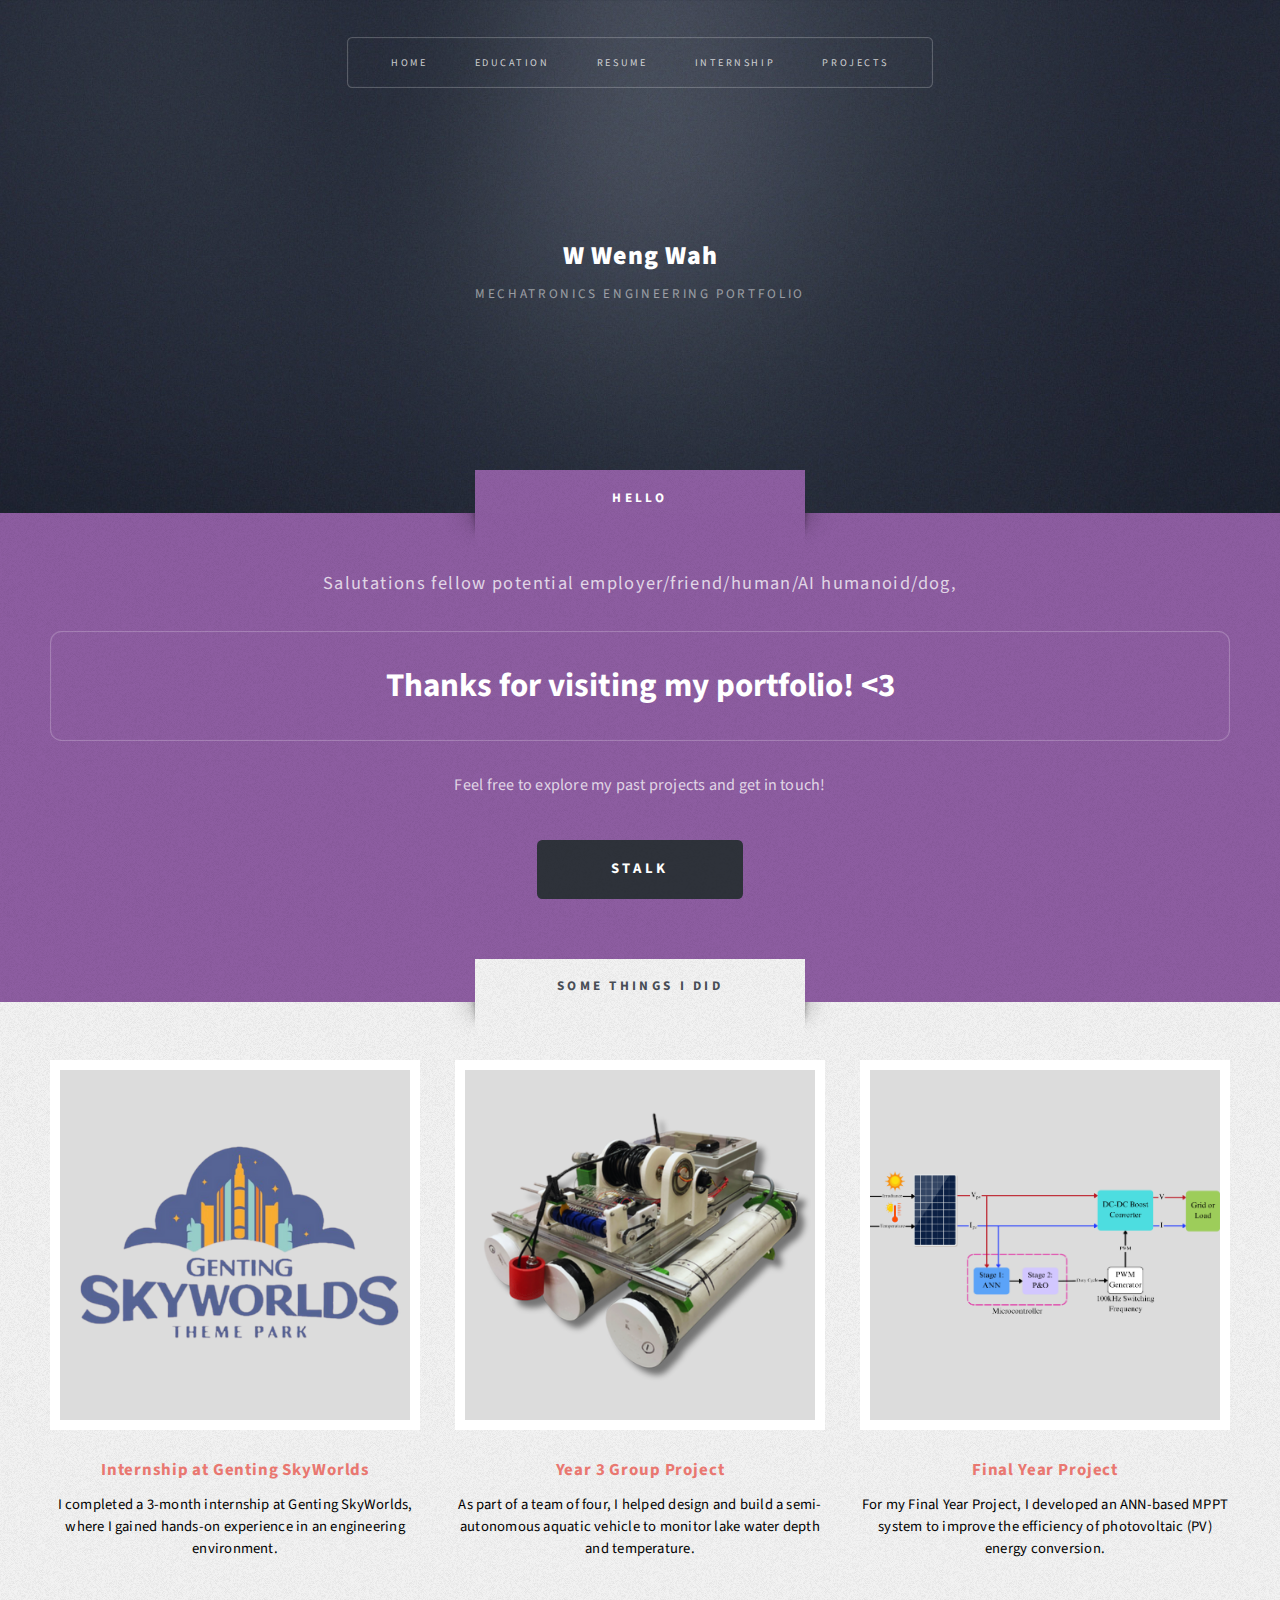
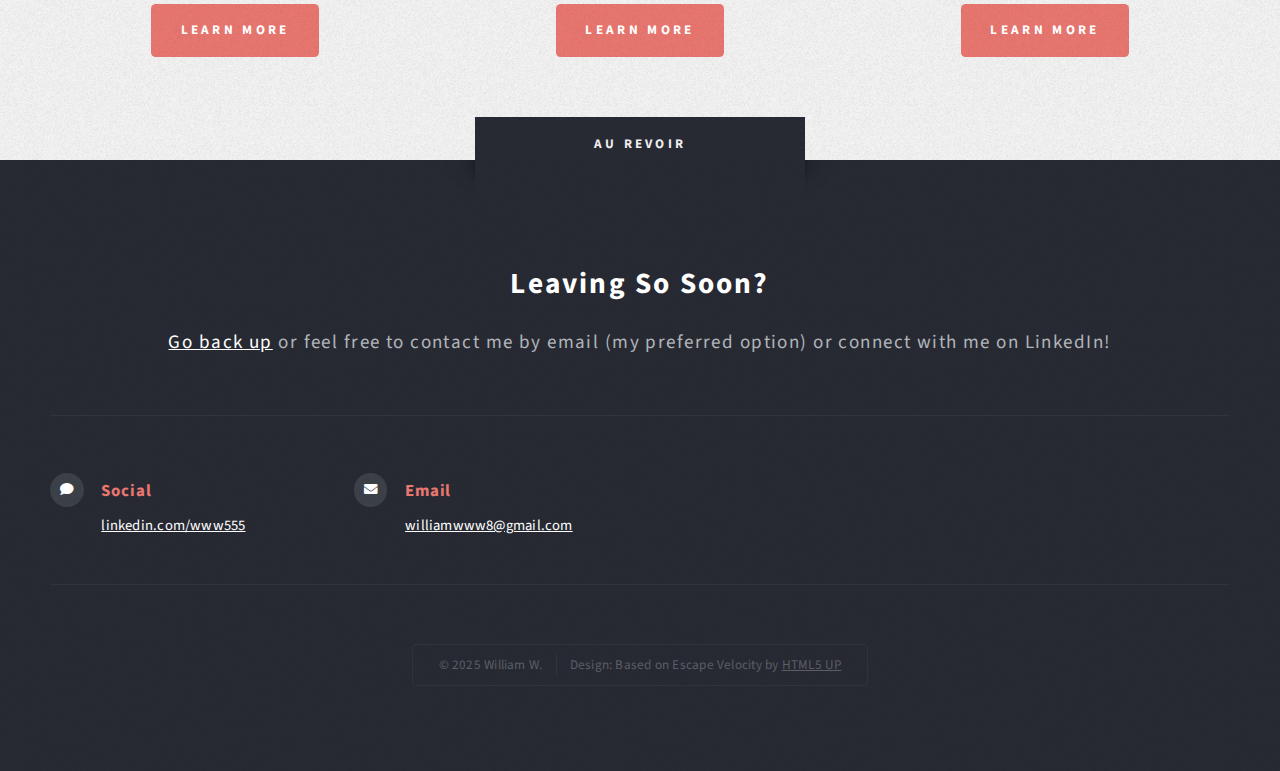
<file: index.html>
<!DOCTYPE HTML>
<html>
	<head>
		<title>TripleW Portfolio</title>
		<meta charset="utf-8" />
		<meta name="viewport" content="width=device-width, initial-scale=1, user-scalable=no" />
		<link rel="stylesheet" href="assets/css/main.css" />
	</head>
	<body class="homepage is-preload">
		<div id="page-wrapper">

			<!-- Header -->
				<section id="header" class="wrapper">

					<!-- Logo -->
						<div id="logo">
							<h1><a href="index.html">W Weng Wah</a></h1>
							<p>Mechatronics Engineering Portfolio</p>
						</div>

						<style>
						#logo h1 a {
							text-transform: none;      /* Remove ALL CAPS */
							letter-spacing: 1px; /* Tighten character spacing */
						}
						</style>

					<!-- Nav -->
						<nav id="nav">
							<ul>
								<li class="current"><a href="index.html">Home</a></li>
								<li><a href="education.html">Education</a></li>
								<li><a href="files/Resume.pdf" download="WWW_Resume.pdf">Resume</a></li>
								<li><a href="internship.html">Internship</a></li>
								</li>
																<li>
									<a href="#">Projects</a>
									<ul>
										<li><a href="fyp.html">Final Year Project</a></li>
										<li><a href="gproject.html">Y3 Group Project</a></li>
										<li><a href="svehicle.html">Smart Vechicle Control System</a></li>
										<li><a href="cae.html">Computer Aided Engineering</a></li>
										<li><a href="3dp.html">3D Printing</a></li>
									</ul>
								</li>
							</ul>
						</nav>
				</section>

			<!-- Intro -->
				<section id="intro" class="wrapper style1">
					<div class="title">HELLO</div>
					<div class="container">
						<p class="style1">Salutations fellow potential employer/friend/human/AI humanoid/dog,</p>
						<p class="style2">
							Thanks for visiting my portfolio! &lt;3
						<p class="style3">Feel free to explore my past projects and get in touch!

						</p>
						<ul class="actions">
							<li><a href="#highlights" class="button style3 large">Stalk</a></li>
						</ul>
					</div>
				</section>


			<!-- Highlights -->
				<section id="highlights" class="wrapper style3">
					<div class="title">some things I did</div>
					<div class="container">
						<div class="row aln-center">
							<div class="col-4 col-12-medium">
								<section class="highlight">
									<a href="#" class="image featured"><img src="images/genting.png" alt="" /></a>
									<h3><a href="#">Internship at Genting SkyWorlds</a></h3>
									<p>I completed a 3-month internship at Genting SkyWorlds, where I gained hands-on
										experience in an engineering environment.
									</p>
									<ul class="actions">
										<li><a href="internship.html" class="button style1">Learn More</a></li>
									</ul>
								</section>
							</div>
							<div class="col-4 col-12-medium">
								<section class="highlight">
									<a href="#" class="image featured"><img src="images/gproject.png" alt="" /></a>
									<h3><a href="#">Year 3 Group Project</a></h3>
									<p>As part of a team of four, I helped design and build a semi-autonomous aquatic vehicle to monitor lake water depth and temperature.</p>
									<ul class="actions">
										<li><a href="gproject.html" class="button style1">Learn More</a></li>
									</ul>
								</section>
							</div>
							<div class="col-4 col-12-medium">
								<section class="highlight">
									<a href="#" class="image featured"><img src="images/fyp.png" alt="" /></a>
									<h3><a href="#">Final Year Project</a></h3>
									<p>For my Final Year Project, I developed an ANN-based MPPT system to improve the efficiency of photovoltaic (PV) energy conversion.</p>
									<ul class="actions">
										<li><a href="fyp.html" class="button style1">Learn More</a></li>
									</ul>
								</section>
							</div>
						</div>
					</div>
				</section>

			<!-- Footer -->
				<section id="footer" class="wrapper">
					<div class="title">Au Revoir</div>
					<div class="container">
						<header class="style1">
							<h2>Leaving So Soon?</h2>
							<p>
								<a href="#">Go back up</a> or </a>feel free to contact me by email (my preferred option) or connect with me on LinkedIn!
							</p>
						</header>
						<div class="row">
							<div class="col-6 col-12-medium">

								<!-- Contact -->
									<section class="feature-list small">
										<div class="row">
											<div class="col-6 col-12-small">
												<section>
													<h3 class="icon solid fa-comment">Social</h3>
													<p>
														<a href="https://www.linkedin.com/in/www555/"
														target="_blank"
														rel="noopener noreferrer">
														linkedin.com/www555</a>
													</p>
												</section>
											</div>
											<div class="col-6 col-12-small">
												<section>
													<h3 class="icon solid fa-envelope">Email</h3>
													<p>
														<a>williamwww8@gmail.com</a>
													</p>
												</section>
											</div>
										</div>
									</section>
							</div>
						</div>
						<div id="copyright">
							<ul>
								<li>&copy; 2025 William W.</li><li>Design: Based on Escape Velocity by <a href="http://html5up.net"
									target="_blank"
									rel="noopener noreferrer">
									HTML5 UP</a></li>
							</ul>
						</div>
					</div>
				</section>

		</div>

		<!-- Scripts -->
			<script src="assets/js/jquery.min.js"></script>
			<script src="assets/js/jquery.dropotron.min.js"></script>
			<script src="assets/js/browser.min.js"></script>
			<script src="assets/js/breakpoints.min.js"></script>
			<script src="assets/js/util.js"></script>
			<script src="assets/js/main.js"></script>

	</body>
</html>
</file>
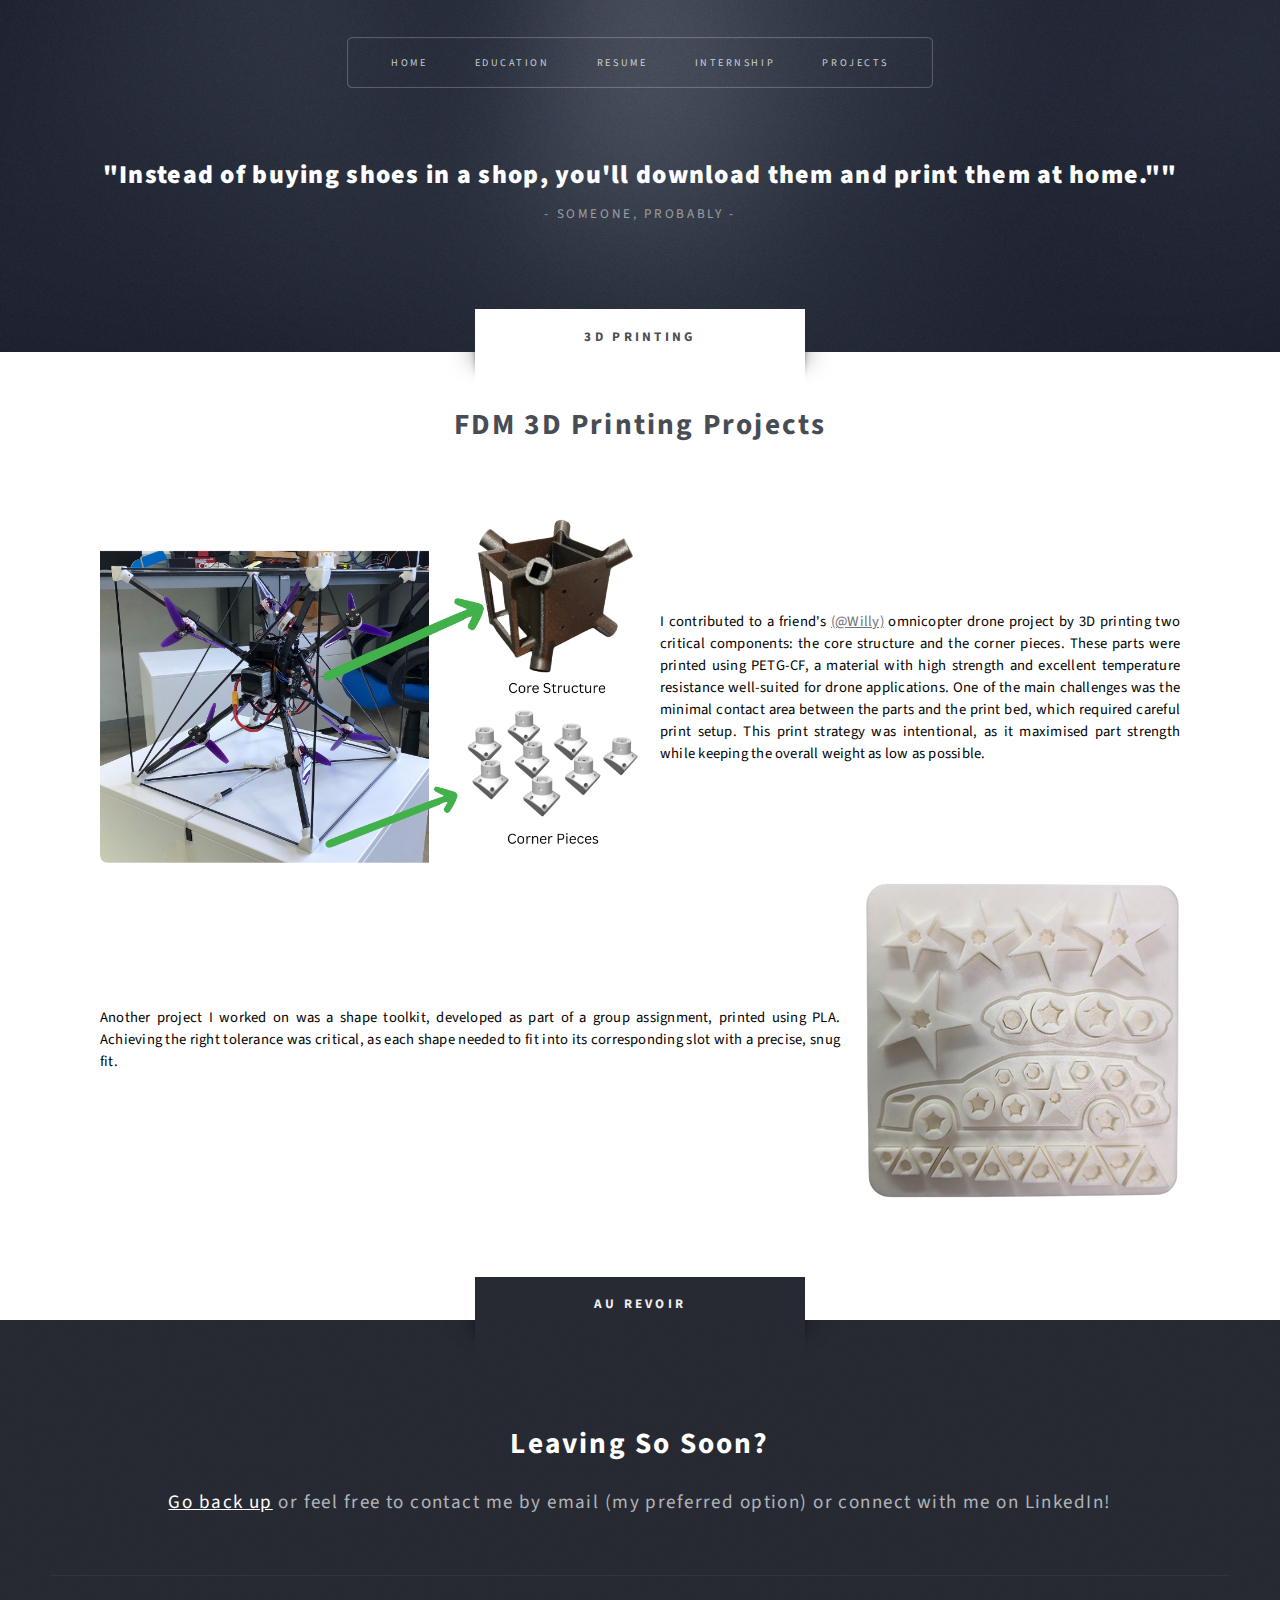
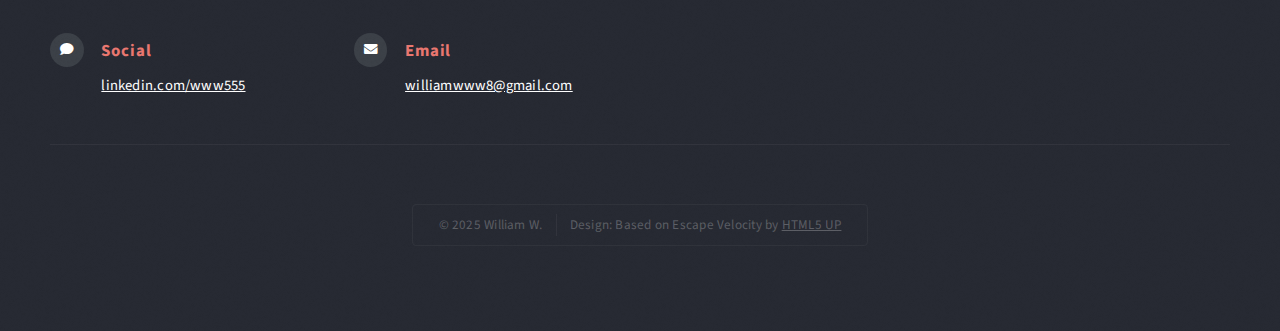
<file: 3dp.html>
<!DOCTYPE HTML>
<html>
	<head>
		<title>TripleW - 3D Printing</title>
		<meta charset="utf-8" />
		<meta name="viewport" content="width=device-width, initial-scale=1, user-scalable=no" />
		<link rel="stylesheet" href="assets/css/main.css" />
		<link rel="icon" type="image/png" href="images/moon.png">
	</head>
	<body class="no-sidebar is-preload">
		<div id="page-wrapper">

			<!-- Header -->
				<section id="header" class="wrapper">

					<!-- Logo -->
						<div id="logo">
							<h1><a href="index.html">"Instead of buying shoes in a shop, you'll download them
								and print them at home.""
							</a></h1>
							<p>- Someone, probably -</p>
						</div>

					<!-- Nav -->
						<nav id="nav">
							<ul>
								<li class="current"><a href="index.html">Home</a></li>
								<li><a href="education.html">Education</a></li>
								<li><a href="files/Resume.pdf" download="WWW_Resume.pdf">Resume</a></li>
								<li><a href="internship.html">Internship</a></li>
								</li>
																<li>
									<a href="#">Projects</a>
									<ul>
										<li><a href="fyp.html">Final Year Project</a></li>
										<li><a href="gproject.html">Y3 Group Project</a></li>
										<li><a href="svehicle.html">Smart Vechicle Control System</a></li>
										<li><a href="cae.html">Computer Aided Engineering</a></li>
										<li><a href="3dp.html">3D Printing</a></li>
									</ul>
								</li>
							</ul>
						</nav>
				</section>

			<!-- Main -->
				<div id="main" class="wrapper style2">
					<div class="title">3D Printing</div>
					<div class="container">

						<!-- Content -->
							<div id="content">
								<article class="box post">
									<header class="style1">
										<h2>FDM 3D Printing Projects<br class="mobile-hide" /></h2>
									</header>
									<div class="container content">
										<img src="images/3dp/3dp1.png" alt="" class="img-600">
										<p>I contributed to a friend's <a href="https://www.linkedin.com/in/willy-chng/" target="_blank" rel="noopener noreferrer">(@Willy)</a>
											omnicopter drone project by 3D printing two critical components: the core structure and
											the corner pieces. These parts were printed using PETG-CF, a material with high strength and excellent temperature resistance
											well-suited for	drone applications. One of the main challenges was the minimal contact area between the parts and the print bed,
											which required careful print setup. This print strategy was intentional, as it maximised part strength while keeping
											the overall weight as low as possible.
										</p>
									</div>

									<div class="container content">
										<p>Another project I worked on was a shape toolkit, developed as part of a group assignment, printed using PLA. Achieving the
											right tolerance was critical, as each shape needed to fit into its corresponding slot with a precise, snug fit.
										</p>
										<img src="images/3dp/3dp2.png" alt="">
									</div>
								</article>
							</div>
					</div>
				</div>

			<!-- Footer -->
				<section id="footer" class="wrapper">
					<div class="title">Au Revoir</div>
					<div class="container">
						<header class="style1">
							<h2>Leaving So Soon?</h2>
							<p>
								<a href="#">Go back up</a> or </a>feel free to contact me by email (my preferred option) or connect with me on LinkedIn!
							</p>
						</header>
						<div class="row">
							<div class="col-6 col-12-medium">

								<!-- Contact -->
									<section class="feature-list small">
										<div class="row">
											<div class="col-6 col-12-small">
												<section>
													<h3 class="icon solid fa-comment">Social</h3>
													<p>
														<a href="https://www.linkedin.com/in/www555/"
														target="_blank"
														rel="noopener noreferrer">
														linkedin.com/www555</a>
													</p>
												</section>
											</div>
											<div class="col-6 col-12-small">
												<section>
													<h3 class="icon solid fa-envelope">Email</h3>
													<p>
														<a>williamwww8@gmail.com</a>
													</p>
												</section>
											</div>
										</div>
									</section>

							</div>
						</div>
						<div id="copyright">
							<ul>
								<li>&copy; 2025 William W.</li><li>Design: Based on Escape Velocity by <a href="http://html5up.net"
									target="_blank"
									rel="noopener noreferrer">
									HTML5 UP</a></li>
							</ul>
						</div>
					</div>
				</section>

		</div>

		<!-- Scripts -->
			<script src="assets/js/jquery.min.js"></script>
			<script src="assets/js/jquery.dropotron.min.js"></script>
			<script src="assets/js/browser.min.js"></script>
			<script src="assets/js/breakpoints.min.js"></script>
			<script src="assets/js/util.js"></script>
			<script src="assets/js/main.js"></script>

	</body>
</html>
</file>
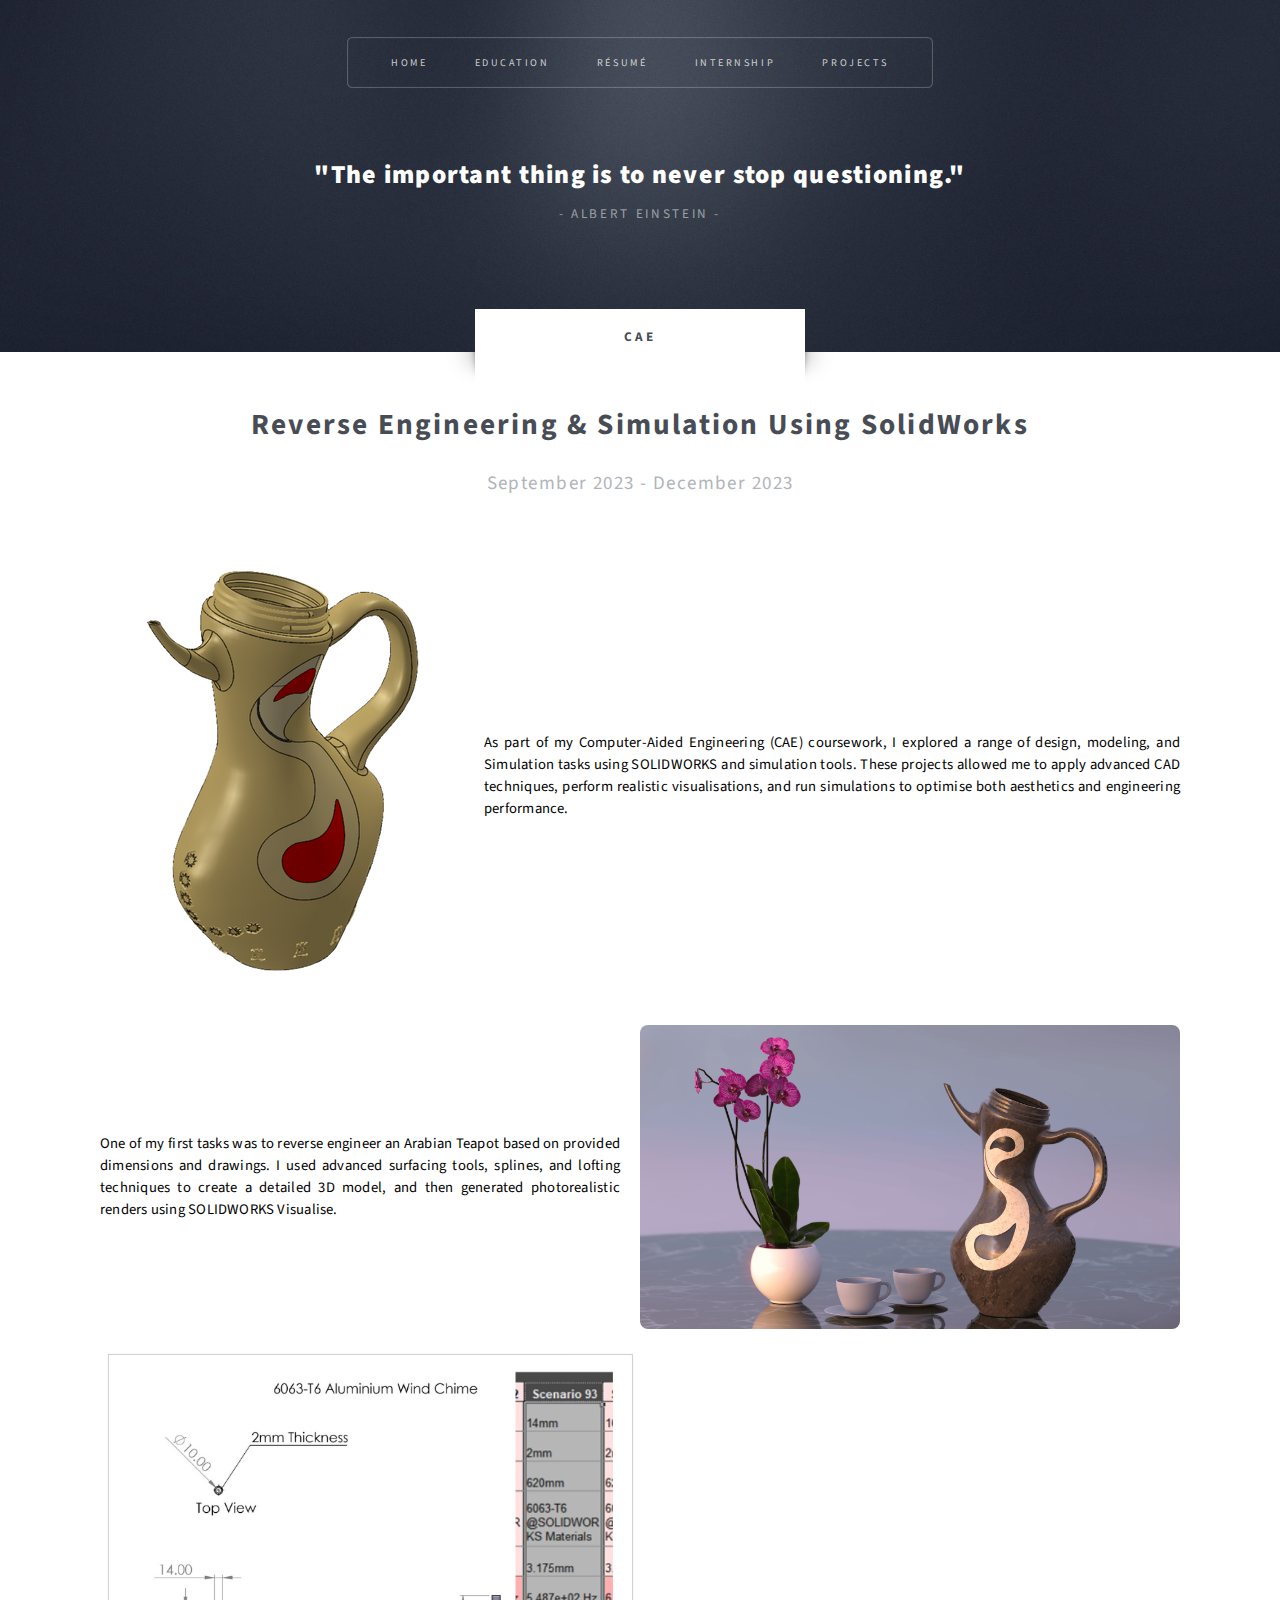
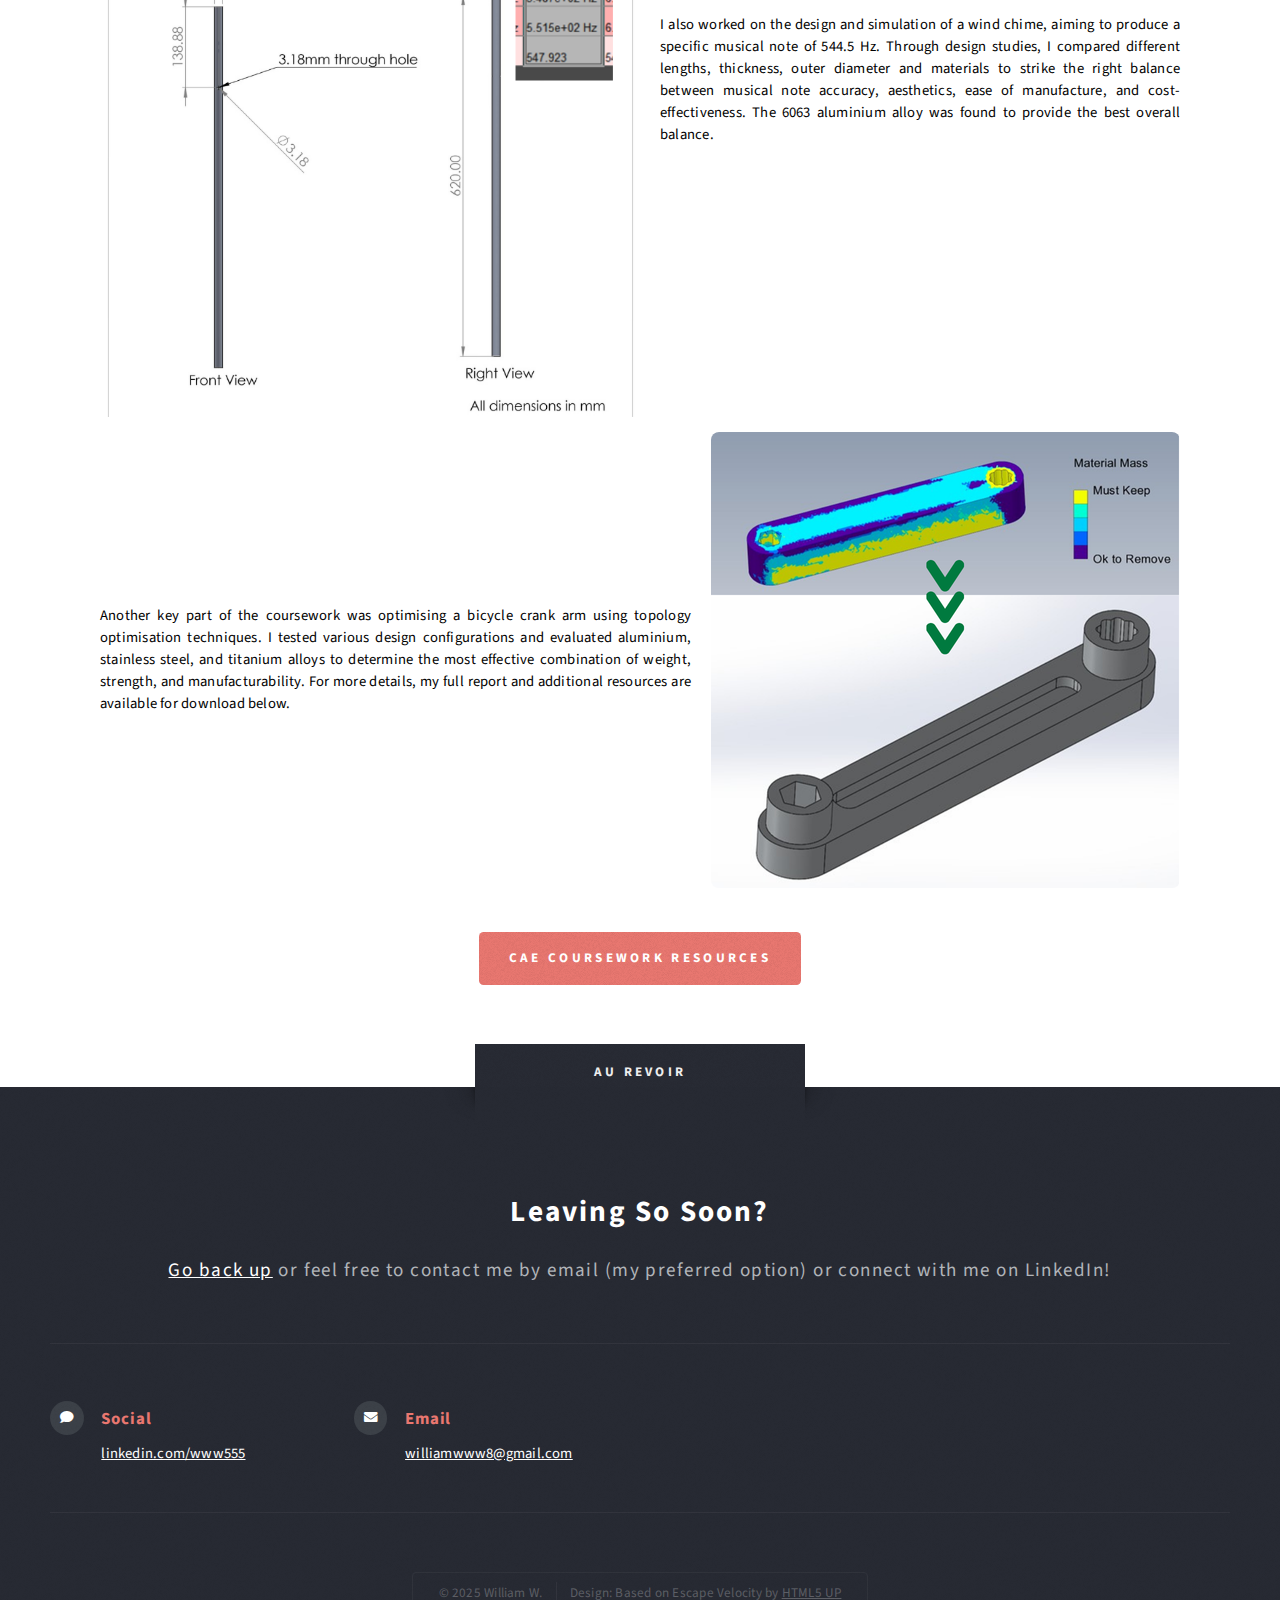
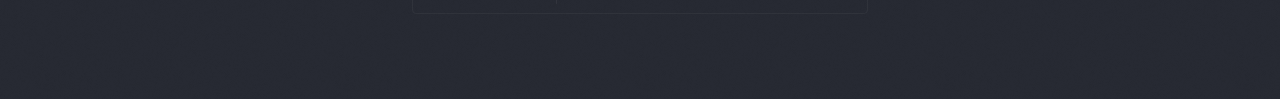
<file: cae.html>
<!DOCTYPE HTML>
<html>
	<head>
		<title>TripleW - CAE</title>
		<meta charset="utf-8" />
		<meta name="viewport" content="width=device-width, initial-scale=1, user-scalable=no" />
		<link rel="stylesheet" href="assets/css/main.css" />
		<link rel="icon" type="image/png" href="images/moon.png">
	</head>
	<body class="no-sidebar is-preload">
		<div id="page-wrapper">

			<!-- Header -->
				<section id="header" class="wrapper">

					<!-- Logo -->
						<div id="logo">
							<h1><a href="index.html">"The important thing is to never stop questioning."</a></h1>
							<p>- Albert Einstein -</p>
						</div>

					<!-- Nav -->
						<nav id="nav">
							<ul>
								<li class="current"><a href="index.html">Home</a></li>
								<li><a href="education.html">Education</a></li>
								<li><a href="files/Resume.pdf" 
									target="_blank"
									rel="noopener noreferrer">RÉSUMÉ</a></li>
								<li><a href="internship.html">Internship</a></li>
								</li>
																<li>
									<a href="#">Projects</a>
									<ul>
										<li><a href="fyp.html">Final Year Project (MPPT)</a></li>
										<li><a href="gproject.html">Semi-Autonomous Aquatic Vehicle</a></li>
										<li><a href="svehicle.html">Smart Vehicle Control System</a></li>
										<li><a href="cae.html">Computer Aided Engineering</a></li>
										<li><a href="3dp.html">3D Printing</a></li>
									</ul>
								</li>
							</ul>
						</nav>
				</section>

			<!-- Main -->
				<div id="main" class="wrapper style2">
					<div class="title">CAE</div>
					<div class="container">

						<!-- Content -->
							<div id="content">
								<article class="box post">
									<header class="style1">
										<h2>Reverse Engineering & Simulation Using SolidWorks<br class="mobile-hide" /></h2>
										<p>September 2023 - December 2023</p>
									</header>
									<div class="container content">
										<img src="images/cae/cae1.png" alt="" class="img-600">
										<p>As part of my Computer-Aided Engineering (CAE) coursework, I explored a range of design, modeling, and Simulation
											tasks using SOLIDWORKS and simulation tools. These projects allowed me to apply advanced CAD techniques, perform
											realistic visualisations, and run simulations to optimise both aesthetics and engineering performance.
										</p>
									</div>

									<div class="container content">
										<p>One of my first tasks was to reverse engineer an Arabian Teapot based on provided dimensions and drawings. I used
											advanced surfacing tools, splines, and lofting techniques to create a detailed 3D model, and then generated
											photorealistic renders using SOLIDWORKS Visualise.
										</p>
										<img src="images/cae/cae2.png" alt="">
									</div>

									<div class="container content">
										<img src="images/cae/cae3.png" alt="">
										<p>I also worked on the design and simulation of a wind chime, aiming to produce a specific musical note of 544.5 Hz.
											Through design studies, I compared different lengths, thickness, outer diameter and materials to strike the right balance
											between musical note accuracy, aesthetics, ease of manufacture, and cost-effectiveness. The 6063 aluminium alloy was found
											to provide the best overall balance.
										</p>
									</div>

									<div class="container content">
										<p>Another key part of the coursework was optimising a bicycle crank arm using topology optimisation techniques. I tested various
											design configurations and evaluated aluminium, stainless steel, and titanium alloys to determine the most effective combination
											of weight, strength, and manufacturability. For more details, my full report and additional resources are available for download below.
										</p>
										<img src="images/cae/cae4.png" alt="" class="img-600">
									</div>
								

									<ul class="actions special">
									<li><a href="https://1drv.ms/u/c/89DC817654B225C1/EQGNXTZYXqREp2xIzoqr-jQBoijz3OcMti7oMLx05UCXDg?e=05BWBI"
										target="_blank"
										rel="noopener noreferrer"
										class="button style1">
										CAE Coursework Resources</a></li>
									</ul>
								</article>
							</div>
					</div>
				</div>

			<!-- Footer -->
				<section id="footer" class="wrapper">
					<div class="title">Au Revoir</div>
					<div class="container">
						<header class="style1">
							<h2>Leaving So Soon?</h2>
							<p>
								<a href="#">Go back up</a> or </a>feel free to contact me by email (my preferred option) or connect with me on LinkedIn!
							</p>
						</header>
						<div class="row">
							<div class="col-6 col-12-medium">

								<!-- Contact -->
									<section class="feature-list small">
										<div class="row">
											<div class="col-6 col-12-small">
												<section>
													<h3 class="icon solid fa-comment">Social</h3>
													<p>
														<a href="https://www.linkedin.com/in/www555/"
														target="_blank"
														rel="noopener noreferrer">
														linkedin.com/www555</a>
													</p>
												</section>
											</div>
											<div class="col-6 col-12-small">
												<section>
													<h3 class="icon solid fa-envelope">Email</h3>
													<p>
														<a>williamwww8@gmail.com</a>
													</p>
												</section>
											</div>
										</div>
									</section>

							</div>
						</div>
						<div id="copyright">
							<ul>
								<li>&copy; 2025 William W.</li><li>Design: Based on Escape Velocity by <a href="http://html5up.net"
									target="_blank"
									rel="noopener noreferrer">
									HTML5 UP</a></li>
							</ul>
						</div>
					</div>
				</section>

		</div>

		<!-- Scripts -->
			<script src="assets/js/jquery.min.js"></script>
			<script src="assets/js/jquery.dropotron.min.js"></script>
			<script src="assets/js/browser.min.js"></script>
			<script src="assets/js/breakpoints.min.js"></script>
			<script src="assets/js/util.js"></script>
			<script src="assets/js/main.js"></script>

	</body>
</html>
</file>
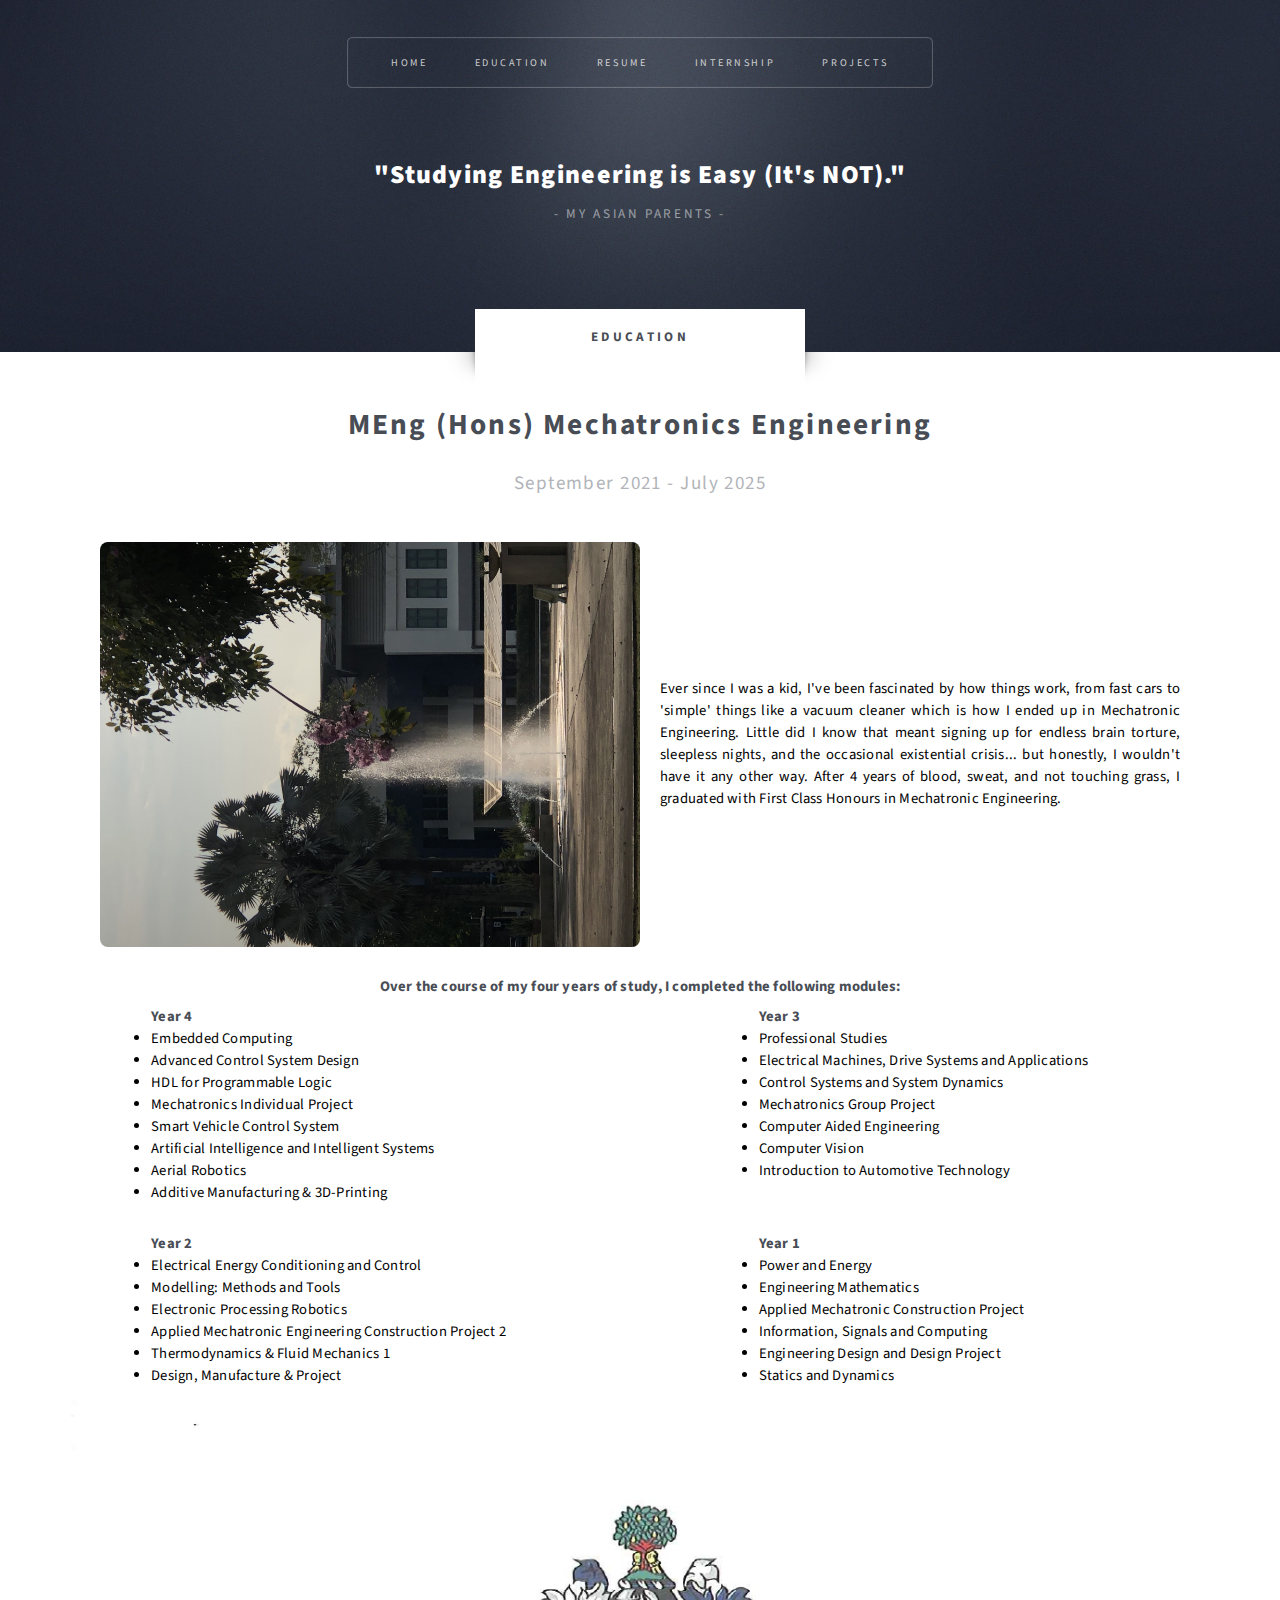
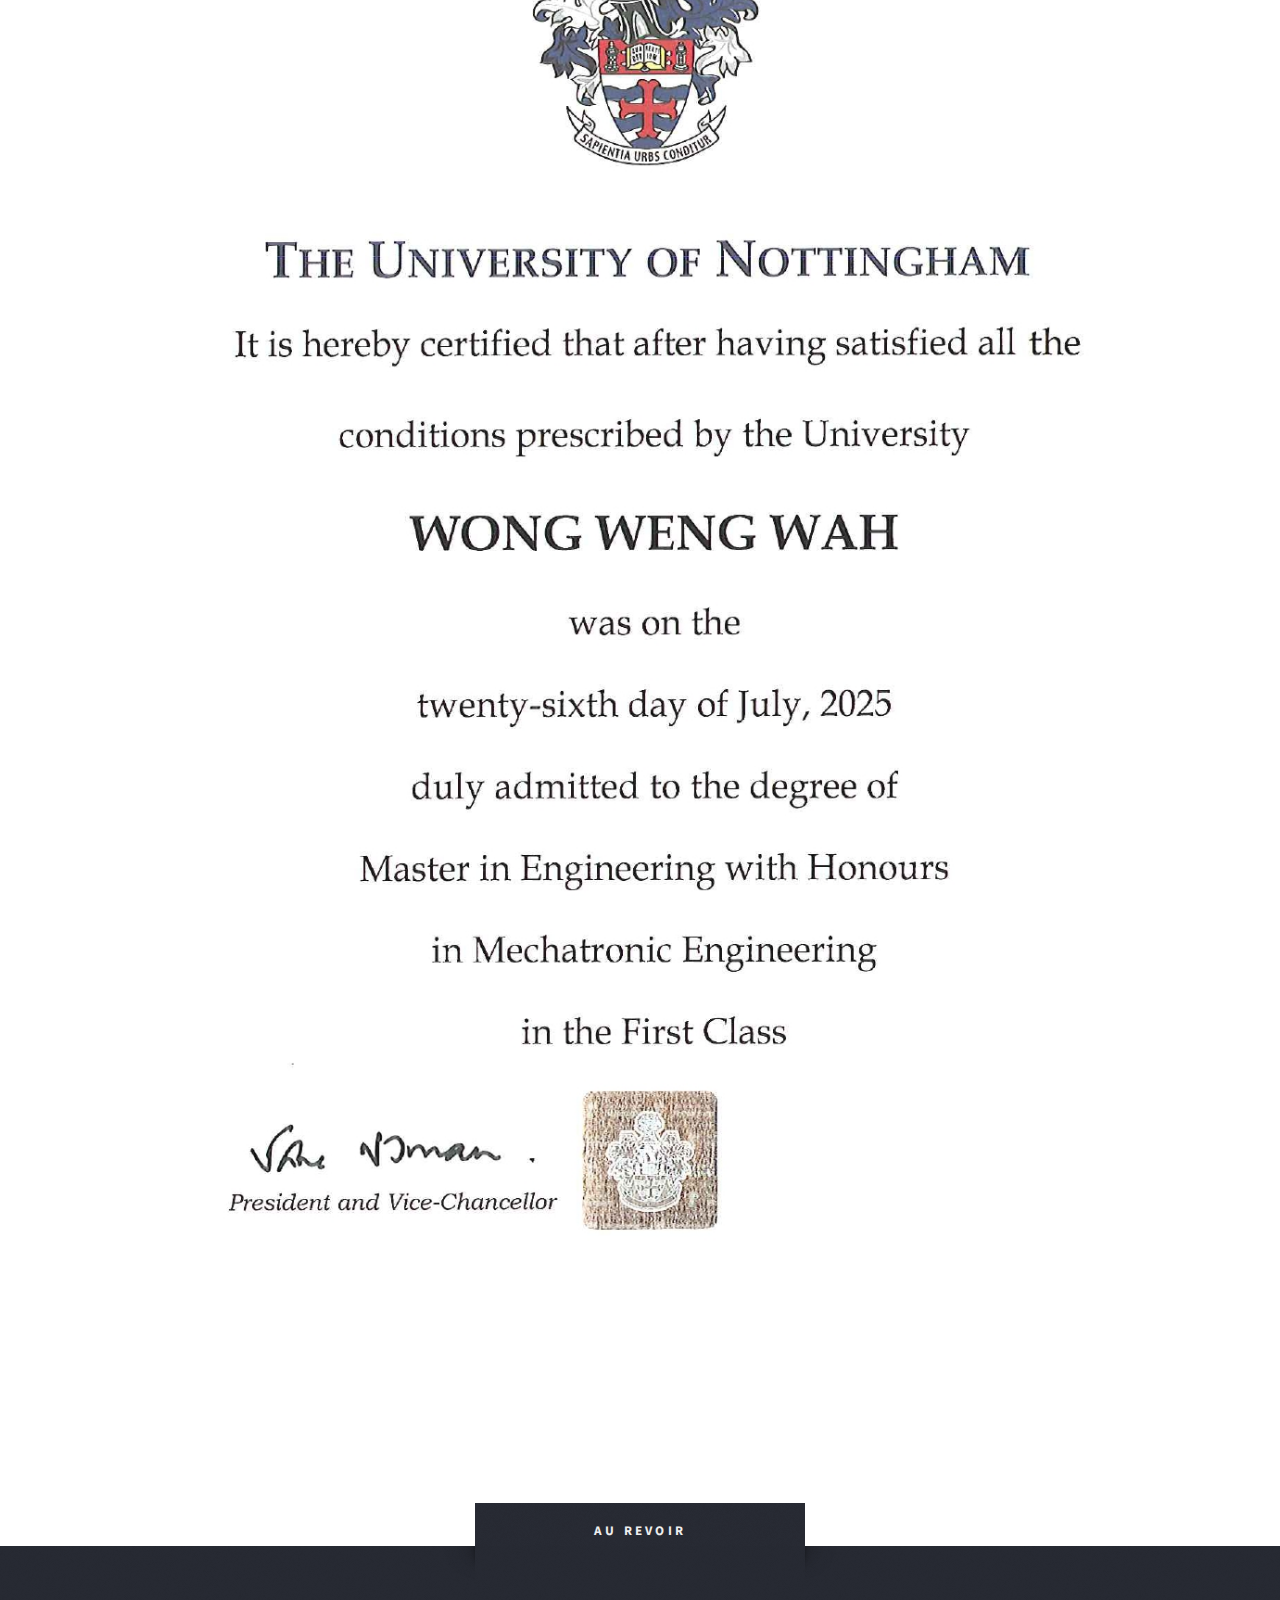
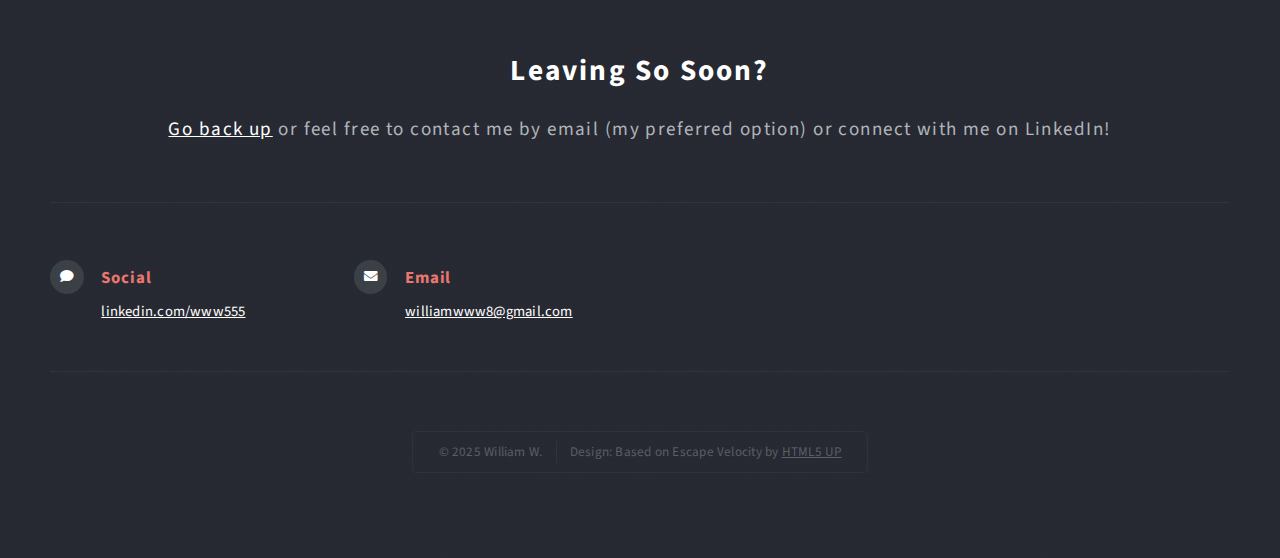
<file: education.html>
<!DOCTYPE HTML>
<html>
	<head>
		<title>TripleW - Education</title>
		<meta charset="utf-8" />
		<meta name="viewport" content="width=device-width, initial-scale=1, user-scalable=no" />
		<link rel="stylesheet" href="assets/css/main.css" />
		<link rel="icon" type="image/png" href="images/moon.png">
	</head>
	<body class="no-sidebar is-preload">
		<div id="page-wrapper">

			<!-- Header -->
				<section id="header" class="wrapper">

					<!-- Logo -->
						<div id="logo">
							<h1><a href="index.html">"Studying Engineering is Easy (It's NOT)."
							</a></h1>
							<p>- My Asian Parents -</p>
						</div>

					<!-- Nav -->
						<nav id="nav">
							<ul>
								<li class="current"><a href="index.html">Home</a></li>
								<li><a href="education.html">Education</a></li>
								<li><a href="files/Resume.pdf" download="WWW_Resume.pdf">Resume</a></li>
								<li><a href="internship.html">Internship</a></li>
								</li>
																<li>
									<a href="#">Projects</a>
									<ul>
										<li><a href="fyp.html">Final Year Project</a></li>
										<li><a href="gproject.html">Y3 Group Project</a></li>
										<li><a href="svehicle.html">Smart Vechicle Control System</a></li>
										<li><a href="cae.html">Computer Aided Engineering</a></li>
										<li><a href="3dp.html">3D Printing</a></li>
									</ul>
								</li>
							</ul>
						</nav>
				</section>

			<!-- Main -->
				<div id="main" class="wrapper style2">
					<div class="title">Education</div>
					<div class="container">

						<!-- Content -->
							<div id="content">
								<article class="box post">
									<header class="style1">
										<h2>MEng (Hons) Mechatronics Engineering<br class="mobile-hide" /></h2>
										<p>September 2021 - July 2025</p>
									</header>

									<div class="container content">
										<img src="images/unm/unm1.jpg" alt="" class="img-600">
										<p>Ever since I was a kid, I've been fascinated by how things work, from fast cars to 'simple' things like a vacuum cleaner
										which is how I ended up in Mechatronic Engineering. Little did I know that meant signing up for endless brain torture,
										sleepless nights, and the occasional existential crisis... but honestly, I wouldn't have it any other way.
										After 4 years of blood, sweat, and not touching grass, I graduated with First Class Honours in Mechatronic Engineering.
										</p>
									</div>
									<p></p>
									<div class="no gap">
										<p style="text-align:center; padding: 0 0 0.5em 0;"><strong>Over the course of my four years of study, I completed the following modules:</strong></p>
										<div class="row aln-center">
											<div class="col-6 col-12-medium">
												<p><strong>Year 4</strong></p>
												<li>Embedded Computing</li>
												<li>Advanced Control System Design</li>
												<li>HDL for Programmable Logic</li>
												<li>Mechatronics Individual Project</li>
												<li>Smart Vehicle Control System</li>
												<li>Artificial Intelligence and Intelligent Systems</li>
												<li>Aerial Robotics</li>
												<li>Additive Manufacturing & 3D-Printing</li>
											</div>
											<div class="col-4 col-12-medium">
												<p><strong>Year 3</strong></p>
												<li>Professional Studies</li>
												<li>Electrical Machines, Drive Systems and Applications</li>
												<li>Control Systems and System Dynamics</li>
												<li>Mechatronics Group Project</li>
												<li>Computer Aided Engineering</li>
												<li>Computer Vision</li>
												<li>Introduction to Automotive Technology</li>
											</div>
										</div>
									</div>
									<p></p>
									<div class="no gap">
										<div class="row aln-center">
											<div class="col-6 col-12-medium">
												<p><strong>Year 2</strong></p>
												<li>Electrical Energy Conditioning and Control</li>
												<li>Modelling: Methods and Tools</li>
												<li>Electronic Processing Robotics</li>
												<li>Applied Mechatronic Engineering Construction Project 2</li>
												<li>Thermodynamics & Fluid Mechanics 1</li>
												<li>Design, Manufacture & Project</li>
											</div>
											<div class="col-4 col-12-medium">
												<p><strong>Year 1</strong></p>
												<li>Power and Energy</li>
												<li>Engineering Mathematics</li>
												<li>Applied Mechatronic Construction Project</li>
												<li>Information, Signals and Computing</li>
												<li>Engineering Design and Design Project</li>
												<li>Statics and Dynamics</li>
											</div>
										</div>
									</div>

									<div class="image centered">
										<img src="images/unm/unm2.jpg" alt="">
									</div>
								</article>
							</div>
					</div>
				</div>

			<!-- Footer -->
				<section id="footer" class="wrapper">
					<div class="title">Au Revoir</div>
					<div class="container">
						<header class="style1">
							<h2>Leaving So Soon?</h2>
							<p>
								<a href="#">Go back up</a> or </a>feel free to contact me by email (my preferred option) or connect with me on LinkedIn!
							</p>
						</header>
						<div class="row">
							<div class="col-6 col-12-medium">

								<!-- Contact -->
									<section class="feature-list small">
										<div class="row">
											<div class="col-6 col-12-small">
												<section>
													<h3 class="icon solid fa-comment">Social</h3>
													<p>
														<a href="https://www.linkedin.com/in/www555/"
														target="_blank"
														rel="noopener noreferrer">
														linkedin.com/www555</a>
													</p>
												</section>
											</div>
											<div class="col-6 col-12-small">
												<section>
													<h3 class="icon solid fa-envelope">Email</h3>
													<p>
														<a>williamwww8@gmail.com</a>
													</p>
												</section>
											</div>
										</div>
									</section>

							</div>
						</div>
						<div id="copyright">
							<ul>
								<li>&copy; 2025 William W.</li><li>Design: Based on Escape Velocity by <a href="http://html5up.net"
									target="_blank"
									rel="noopener noreferrer">
									HTML5 UP</a></li>
							</ul>
						</div>
					</div>
				</section>

		</div>

		<!-- Scripts -->
			<script src="assets/js/jquery.min.js"></script>
			<script src="assets/js/jquery.dropotron.min.js"></script>
			<script src="assets/js/browser.min.js"></script>
			<script src="assets/js/breakpoints.min.js"></script>
			<script src="assets/js/util.js"></script>
			<script src="assets/js/main.js"></script>

	</body>
</html>
</file>
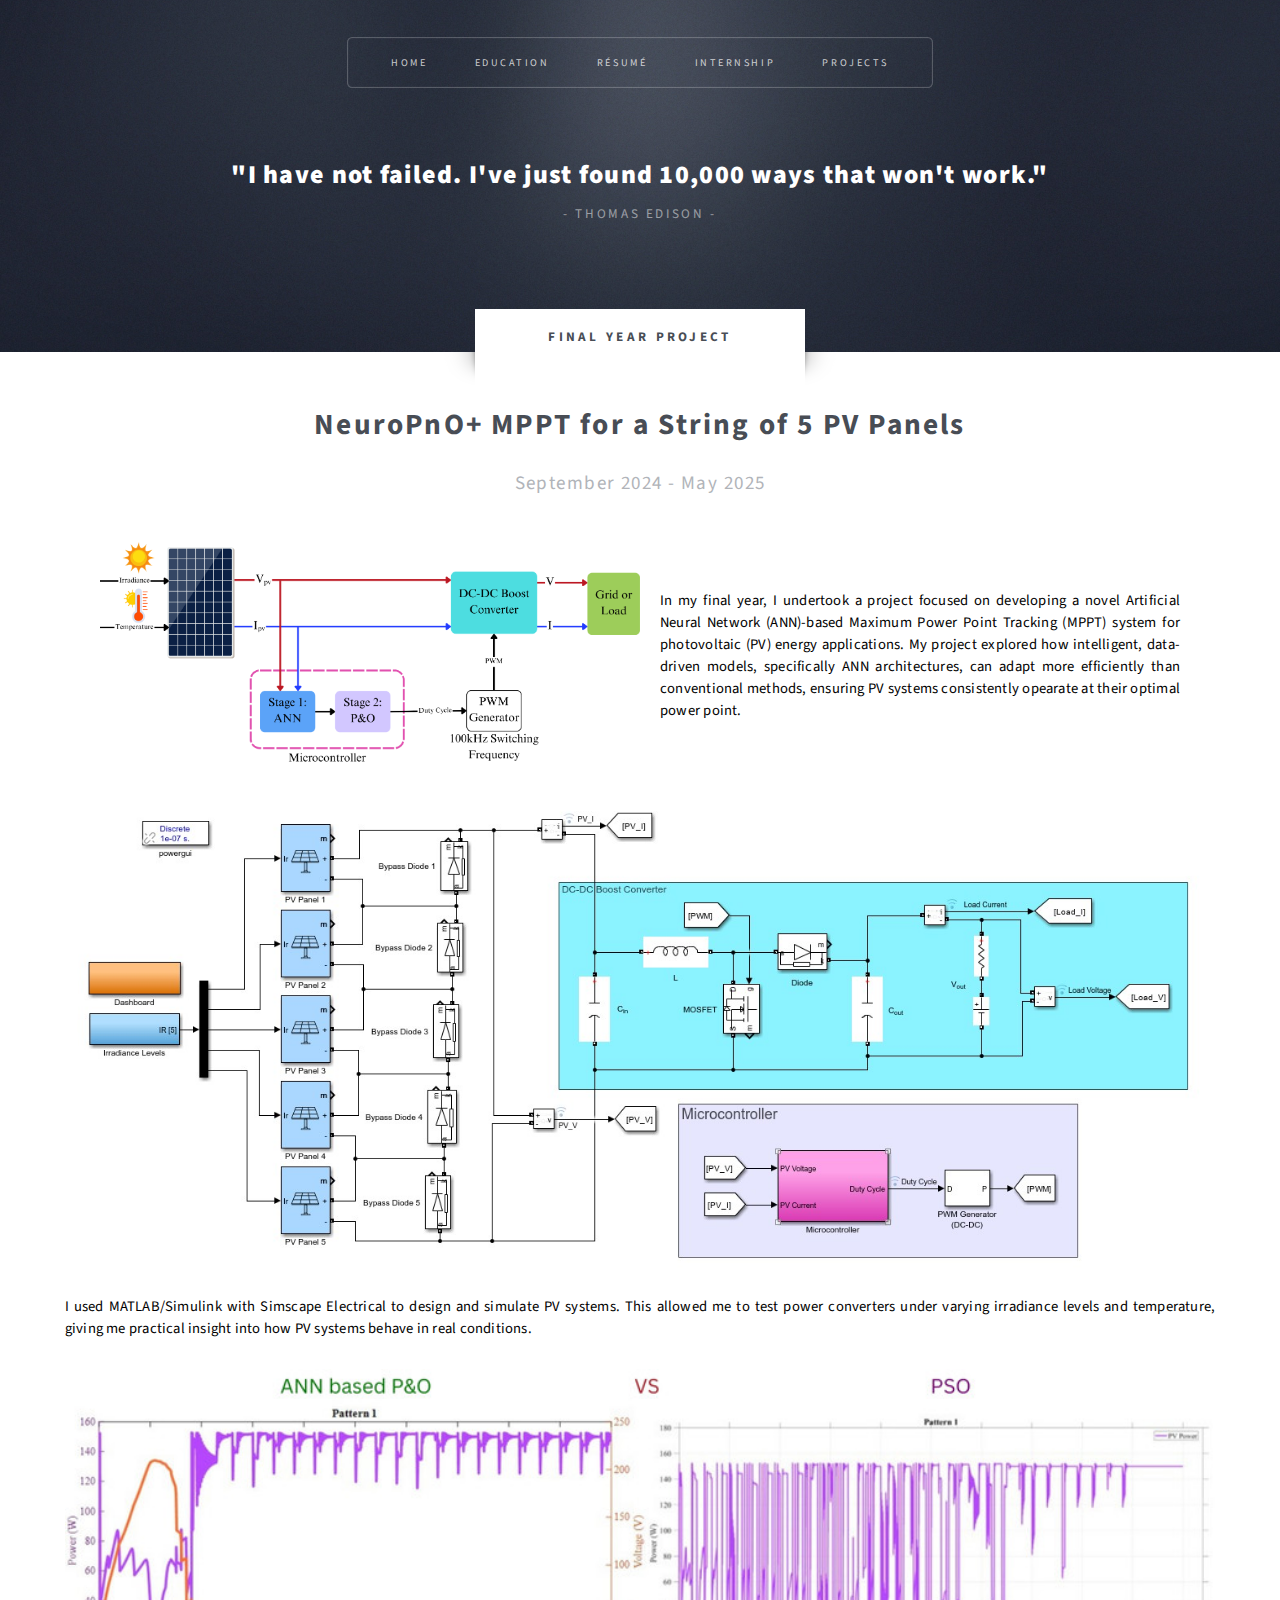
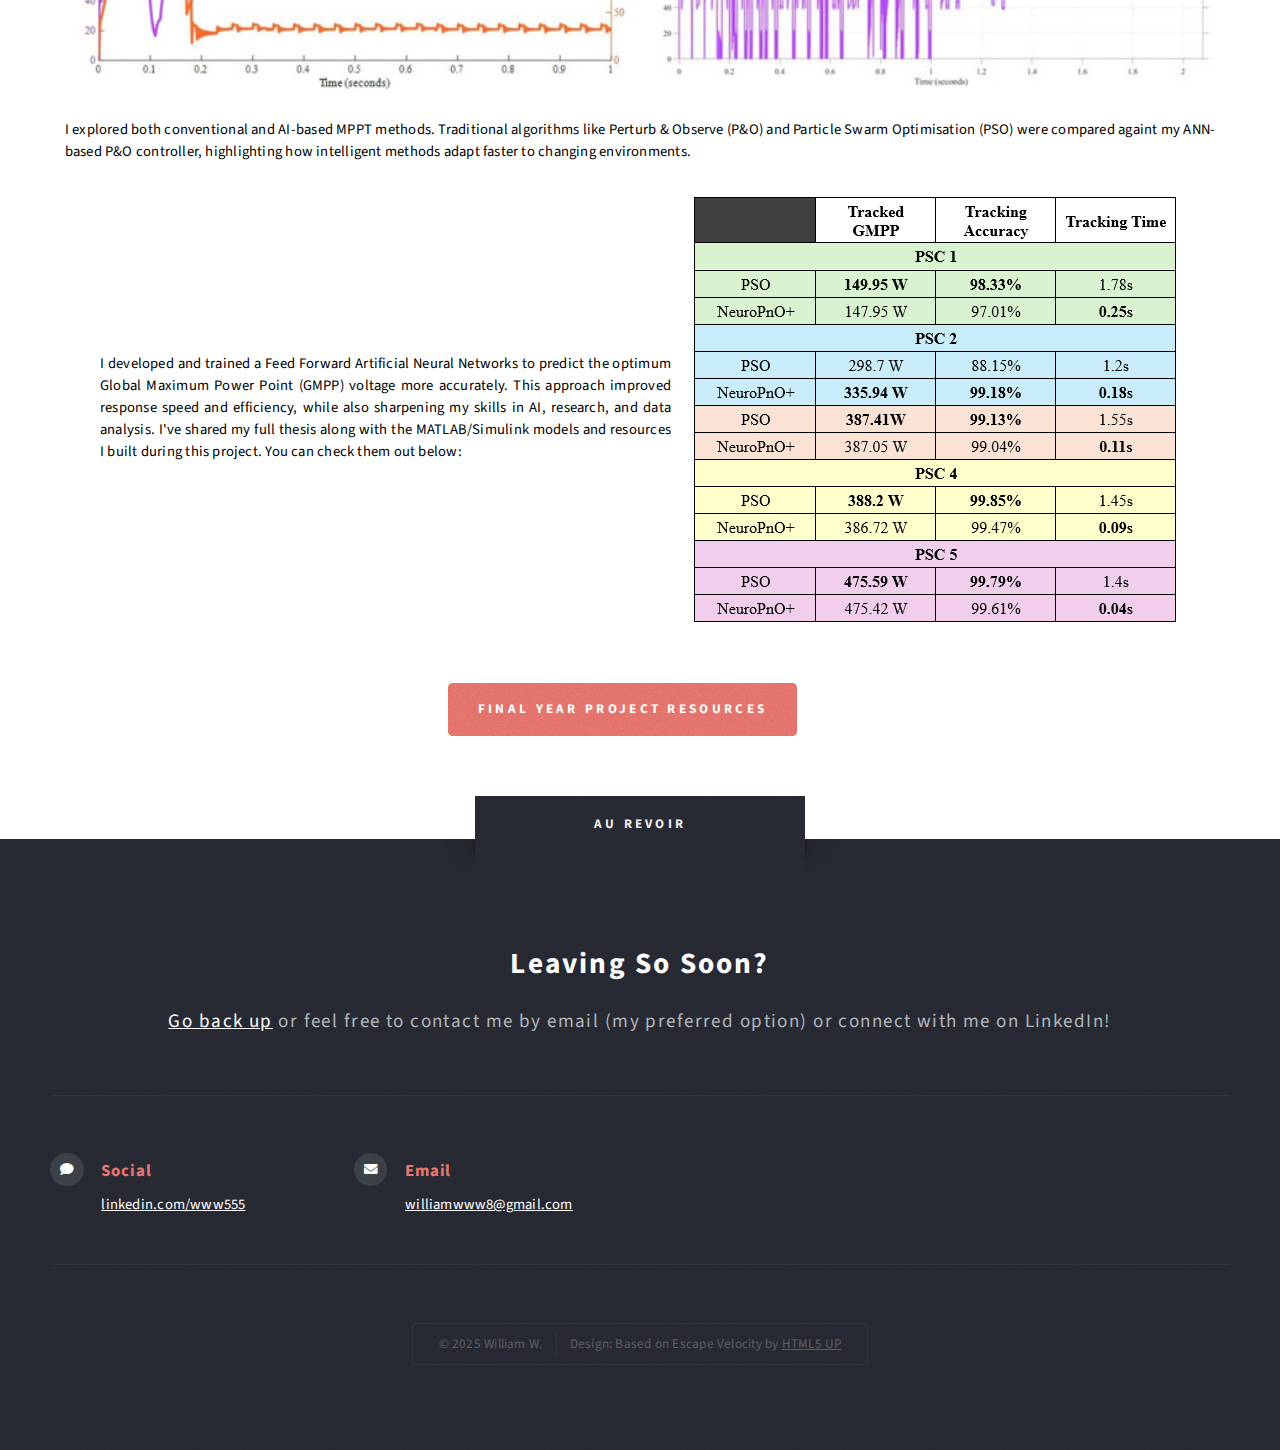
<file: fyp.html>
<!DOCTYPE HTML>
<html>
	<head>
		<title>TripleW - FYP</title>
		<meta charset="utf-8" />
		<meta name="viewport" content="width=device-width, initial-scale=1, user-scalable=no" />
		<link rel="stylesheet" href="assets/css/main.css" />
		<link rel="icon" type="image/png" href="images/moon.png">
	</head>
	<body class="no-sidebar is-preload">
		<div id="page-wrapper">

			<!-- Header -->
				<section id="header" class="wrapper">

					<!-- Logo -->
						<div id="logo">
							<h1><a href="index.html">"I have not failed. I've just found 10,000 ways that won't work."</a></h1>
							<p>- Thomas Edison -</p>
						</div>

					<!-- Nav -->
						<nav id="nav">
							<ul>
								<li class="current"><a href="index.html">Home</a></li>
								<li><a href="education.html">Education</a></li>
								<li><a href="files/Resume.pdf" download="WWW_Resume.pdf">RÉSUMÉ</a></li>
								<li><a href="internship.html">Internship</a></li>
								</li>
																<li>
									<a href="#">Projects</a>
									<ul>
										<li><a href="fyp.html">Final Year Project (MPPT)</a></li>
										<li><a href="gproject.html">Semi-Autonomous Aquatic Vehicle</a></li>
										<li><a href="svehicle.html">Smart Vehicle Control System</a></li>
										<li><a href="cae.html">Computer Aided Engineering</a></li>
										<li><a href="3dp.html">3D Printing</a></li>
									</ul>
								</li>
							</ul>
						</nav>
				</section>

			<!-- Main -->
				<div id="main" class="wrapper style2">
					<div class="title">Final Year Project</div>
					<div class="container">

						<!-- Content -->
							<div id="content">
								<article class="box post">
									<header class="style1">
										<h2>NeuroPnO+ MPPT for a String of 5 PV Panels<br class="mobile-hide" /></h2>
										<p>September 2024 - May 2025</p>
									</header>
									<div class="container content">
										<img src="images/fyp/fyp1.png" alt="" class="img-600">
										<p>In my final year, I undertook a project focused on developing a novel Artificial Neural Network (ANN)-based Maximum Power Point Tracking (MPPT)
											system for photovoltaic (PV) energy applications. My project explored how intelligent, data-driven models, specifically ANN architectures,
											can adapt more efficiently than conventional methods, ensuring PV systems consistently opearate at their optimal power point.
										</p>
									</div>

									<div class="image centered">
										<img src="images/fyp/fyp2.jpg" alt="">
										<p>I used MATLAB/Simulink with Simscape Electrical to design and simulate PV systems. This allowed me to test power
											converters under varying irradiance levels and temperature, giving me practical insight into how PV systems behave in real conditions.
										</p>
									</div>

									<div class="image centered">
										<img src="images/fyp/fyp3.jpg" alt="">
										<p></p>
										<p>I explored both conventional and AI-based MPPT methods. Traditional algorithms like Perturb & Observe (P&O) and
											Particle Swarm Optimisation (PSO) were compared againt my ANN-based P&O controller, highlighting how intelligent methods
											adapt faster to changing environments.
										</p>
									</div>

									<div class="container content">
										<p>I developed and trained a Feed Forward Artificial Neural Networks to predict the optimum Global Maximum Power Point (GMPP) voltage 
											more accurately. This approach improved response speed and efficiency, while also sharpening my skills in AI, research, and
											data analysis. I've shared my full thesis along with the MATLAB/Simulink models and resources I built during this project.
											You can check them out below:
										</p>
										<img src="images/fyp/fyp4.png" alt="" class="img-600">
									</div>

									<div class="row aln-center">
										<ul class="actions">
										<li><a href="files/fyp_files.zip" download="fyp_files.zip"
											class="button style1">
											Final Year Project Resources</a></li>
										</ul>
									</div>
								</article>
							</div>
					</div>
				</div>


			<!-- Footer -->
				<section id="footer" class="wrapper">
					<div class="title">Au Revoir</div>
					<div class="container">
						<header class="style1">
							<h2>Leaving So Soon?</h2>
							<p>
								<a href="#">Go back up</a> or </a>feel free to contact me by email (my preferred option) or connect with me on LinkedIn!
							</p>
						</header>
						<div class="row">
							<div class="col-6 col-12-medium">

								<!-- Contact -->
									<section class="feature-list small">
										<div class="row">
											<div class="col-6 col-12-small">
												<section>
													<h3 class="icon solid fa-comment">Social</h3>
													<p>
														<a href="https://www.linkedin.com/in/www555/"
														target="_blank"
														rel="noopener noreferrer">
														linkedin.com/www555</a>
													</p>
												</section>
											</div>
											<div class="col-6 col-12-small">
												<section>
													<h3 class="icon solid fa-envelope">Email</h3>
													<p>
														<a>williamwww8@gmail.com</a>
													</p>
												</section>
											</div>
										</div>
									</section>

							</div>
						</div>
						<div id="copyright">
							<ul>
								<li>&copy; 2025 William W.</li><li>Design: Based on Escape Velocity by <a href="http://html5up.net"
									target="_blank"
									rel="noopener noreferrer">
									HTML5 UP</a></li>
							</ul>
						</div>
					</div>
				</section>
		</div>

		<!-- Scripts -->
			<script src="assets/js/jquery.min.js"></script>
			<script src="assets/js/jquery.dropotron.min.js"></script>
			<script src="assets/js/browser.min.js"></script>
			<script src="assets/js/breakpoints.min.js"></script>
			<script src="assets/js/util.js"></script>
			<script src="assets/js/main.js"></script>

	</body>
</html>
</file>
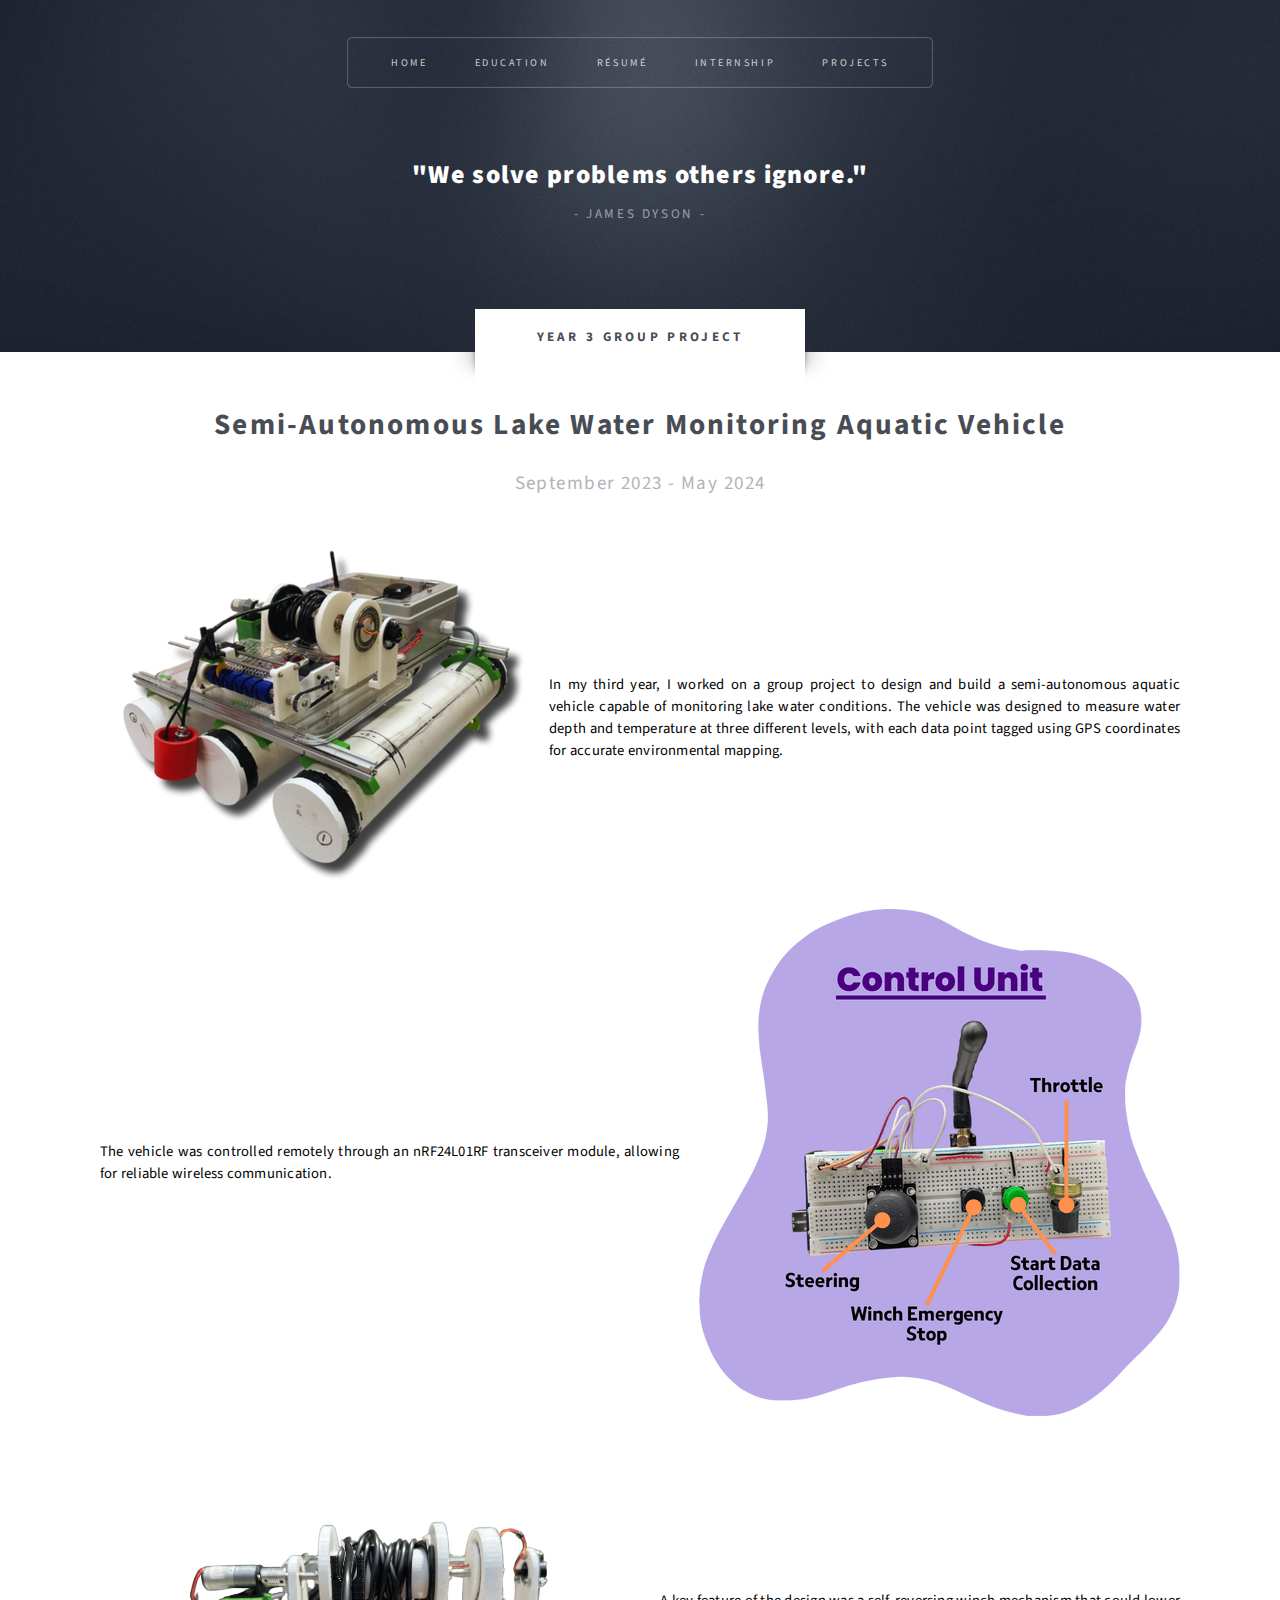
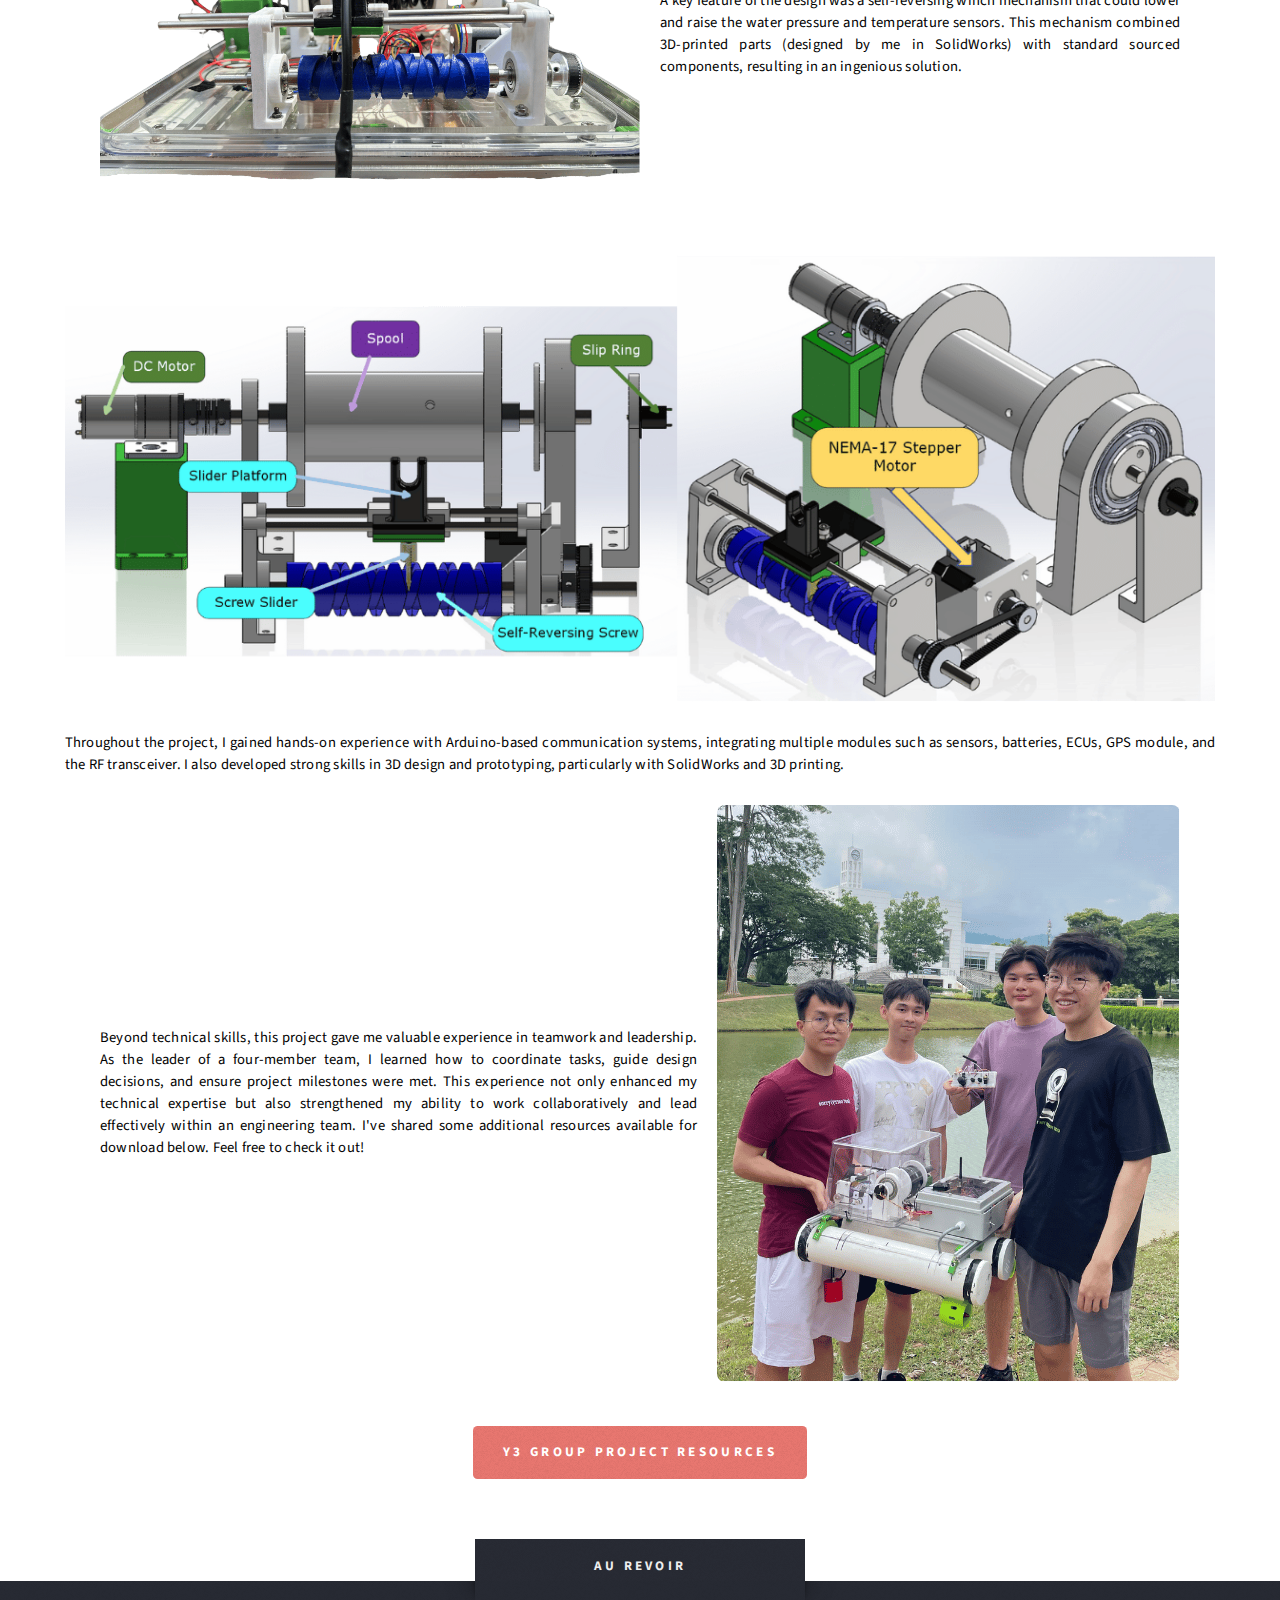
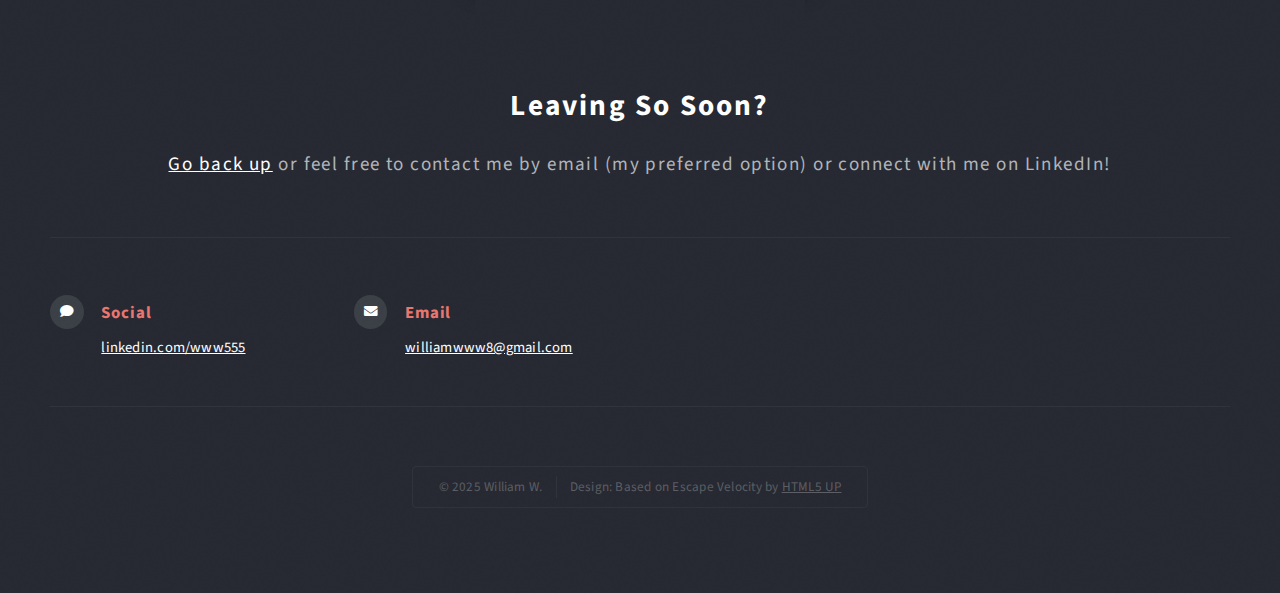
<file: gproject.html>
<!DOCTYPE HTML>
<html>
	<head>
		<title>TripleW - GProject</title>
		<meta charset="utf-8" />
		<meta name="viewport" content="width=device-width, initial-scale=1, user-scalable=no" />
		<link rel="stylesheet" href="assets/css/main.css" />
		<link rel="icon" type="image/png" href="images/moon.png">
	</head>
	<body class="no-sidebar is-preload">
		<div id="page-wrapper">

			<!-- Header -->
				<section id="header" class="wrapper">

					<!-- Logo -->
						<div id="logo">
							<h1><a href="index.html">"We solve problems others ignore."</a></h1>
							<p>- James Dyson -</p>
						</div>

					<!-- Nav -->
						<nav id="nav">
							<ul>
								<li class="current"><a href="index.html">Home</a></li>
								<li><a href="education.html">Education</a></li>
								<li><a href="files/Resume.pdf" 
									target="_blank"
									rel="noopener noreferrer">RÉSUMÉ</a></li>
								<li><a href="internship.html">Internship</a></li>
								</li>
																<li>
									<a href="#">Projects</a>
									<ul>
										<li><a href="fyp.html">Final Year Project (MPPT)</a></li>
										<li><a href="gproject.html">Semi-Autonomous Aquatic Vehicle</a></li>
										<li><a href="svehicle.html">Smart Vehicle Control System</a></li>
										<li><a href="cae.html">Computer Aided Engineering</a></li>
										<li><a href="3dp.html">3D Printing</a></li>
									</ul>
								</li>
							</ul>
						</nav>
				</section>

			<!-- Main -->
				<div id="main" class="wrapper style2">
					<div class="title">Year 3 Group Project</div>
					<div class="container">

						<!-- Content -->
							<div id="content">
								<article class="box post">
									<header class="style1">
										<h2>Semi-Autonomous Lake Water Monitoring Aquatic Vehicle<br class="mobile-hide" /></h2>
										<p>September 2023 - May 2024</p>
									</header>
									<div class="container content">
										<img src="images/gproject/gproject1.png" alt="">
										<p>In my third year, I worked on a group project to design and build a semi-autonomous aquatic vehicle capable of monitoring lake water
											conditions. The vehicle was designed to measure water depth and temperature at three different levels, with each data point tagged using
											GPS coordinates for accurate environmental mapping.
										</p>
									</div>

									<div class="container content">
										<p>The vehicle was controlled remotely through an nRF24L01RF transceiver module, allowing for reliable wireless communication.</p>
										<img src="images/gproject/gproject2.png" alt="">
									</div>

									<div class="container content">
										<img src="images/gproject/gproject3.png" alt="">
										<p>A key feature of the design was a self-reversing winch mechanism that could lower and raise the water pressure and temperature sensors.
											This mechanism combined 3D-printed parts (designed by me in SolidWorks) with standard sourced components, resulting in an ingenious solution.
										</p>

									</div>

									<div class="image centered">
										<img src="images/gproject/gproject4.png" alt="">
										<p></p>
										<p>Throughout the project, I gained hands-on experience with Arduino-based communication systems, integrating multiple modules such as sensors, batteries, 
											ECUs, GPS module, and the RF transceiver. I also developed strong skills in 3D design and prototyping, particularly with SolidWorks and 3D printing.
										</p>										
									</div>	

									<div class="container content">
										<p>Beyond technical skills, this project gave me valuable experience in teamwork and leadership. As the leader of a four-member team, I learned
											how to coordinate tasks, guide design decisions, and ensure project milestones were met. This experience not only enhanced my technical expertise
											but also strengthened my ability to work collaboratively and lead effectively within an engineering team. I've shared some additional resources available
											for download below. Feel free to check it out!
										</p>
										<img src="images/gproject/gproject5.png" alt="">
									</div>
								

									<ul class="actions special">
									<li><a href="https://1drv.ms/u/c/89DC817654B225C1/EaRzZGHRilNJkKwrtseubgUB5j8MOu4DPu2g9CZ1mU0nwA?e=jDXc3X"
										target="_blank"
										rel="noopener noreferrer"
										class="button style1">
										Y3 Group Project Resources</a></li>
									</ul>
								</article>
							</div>
					</div>
				</div>

			<!-- Footer -->
				<section id="footer" class="wrapper">
					<div class="title">Au Revoir</div>
					<div class="container">
						<header class="style1">
							<h2>Leaving So Soon?</h2>
							<p>
								<a href="#">Go back up</a> or </a>feel free to contact me by email (my preferred option) or connect with me on LinkedIn!
							</p>
						</header>
						<div class="row">
							<div class="col-6 col-12-medium">

								<!-- Contact -->
									<section class="feature-list small">
										<div class="row">
											<div class="col-6 col-12-small">
												<section>
													<h3 class="icon solid fa-comment">Social</h3>
													<p>
														<a href="https://www.linkedin.com/in/www555/"
														target="_blank"
														rel="noopener noreferrer">
														linkedin.com/www555</a>
													</p>
												</section>
											</div>
											<div class="col-6 col-12-small">
												<section>
													<h3 class="icon solid fa-envelope">Email</h3>
													<p>
														<a>williamwww8@gmail.com</a>
													</p>
												</section>
											</div>
										</div>
									</section>

							</div>
						</div>
						<div id="copyright">
							<ul>
								<li>&copy; 2025 William W.</li><li>Design: Based on Escape Velocity by <a href="http://html5up.net"
									target="_blank"
									rel="noopener noreferrer">
									HTML5 UP</a></li>
							</ul>
						</div>
					</div>
				</section>

		</div>

		<!-- Scripts -->
			<script src="assets/js/jquery.min.js"></script>
			<script src="assets/js/jquery.dropotron.min.js"></script>
			<script src="assets/js/browser.min.js"></script>
			<script src="assets/js/breakpoints.min.js"></script>
			<script src="assets/js/util.js"></script>
			<script src="assets/js/main.js"></script>

	</body>
</html>
</file>
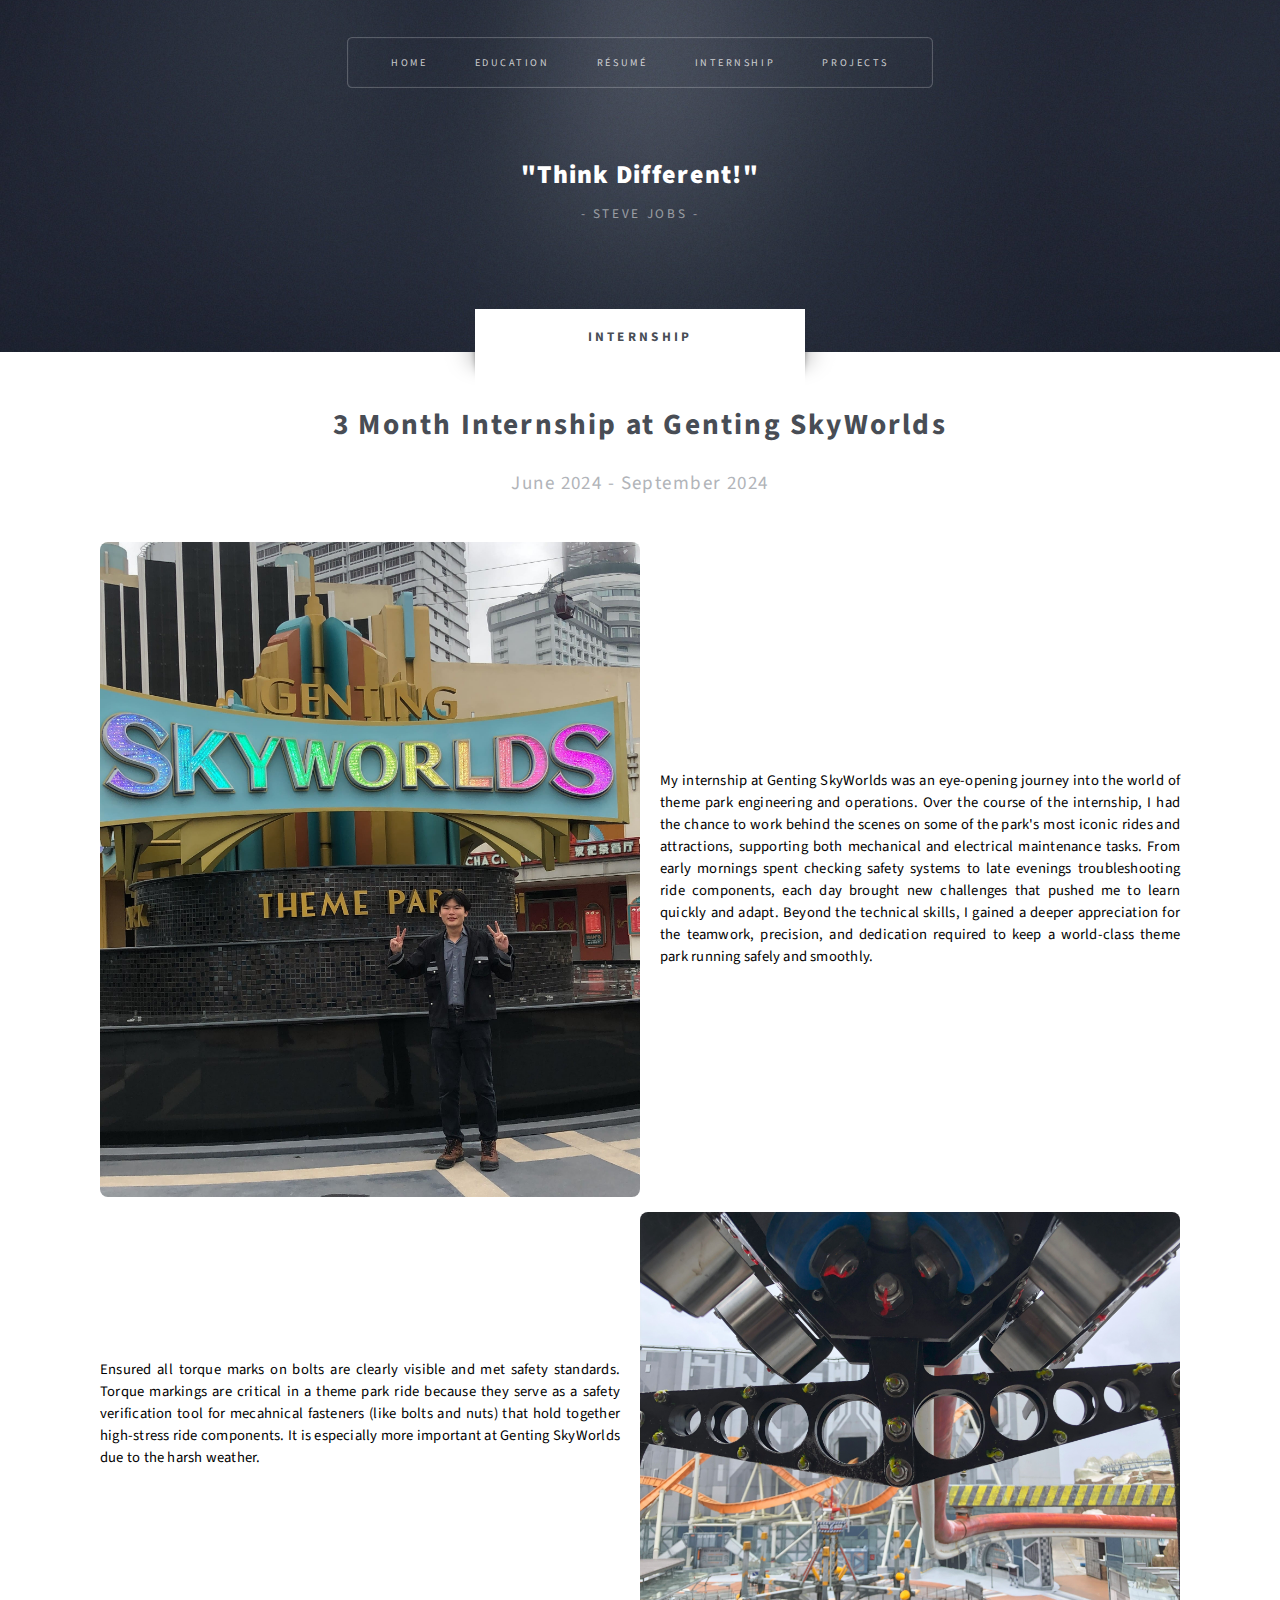
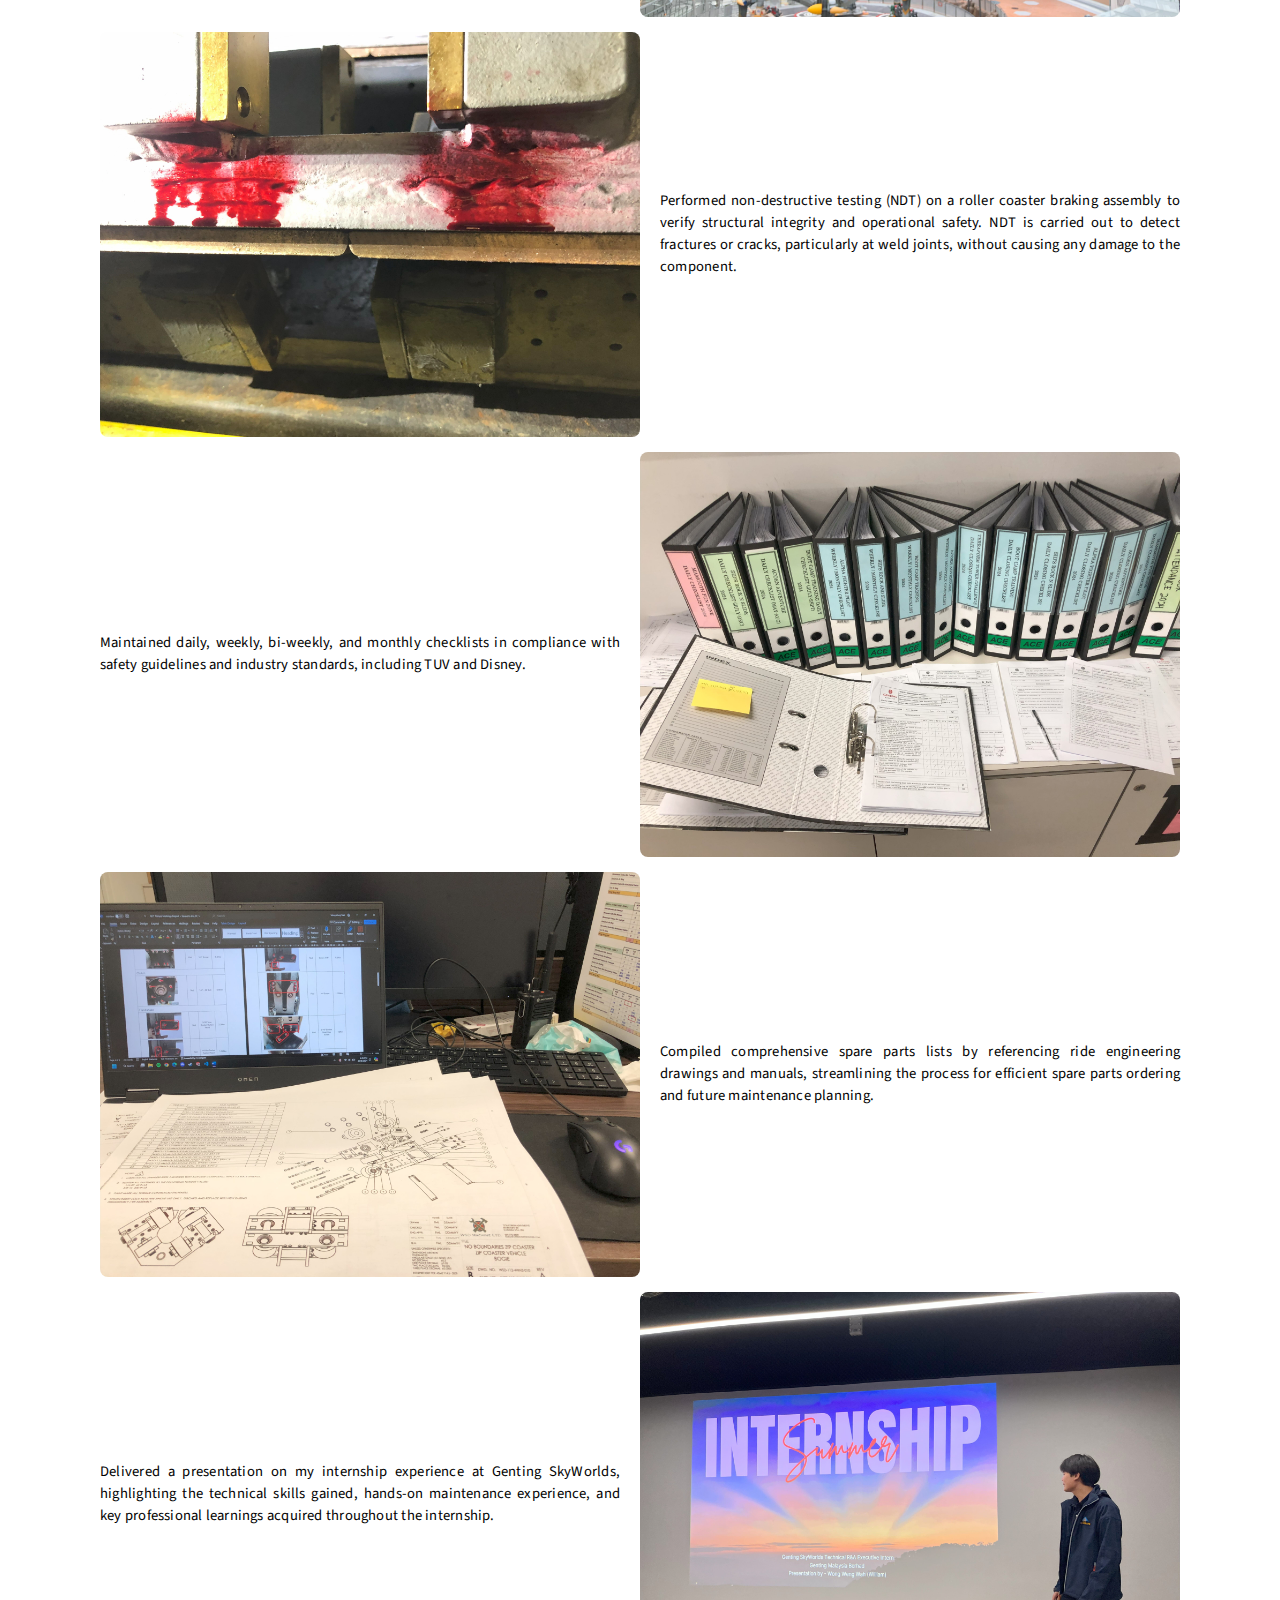
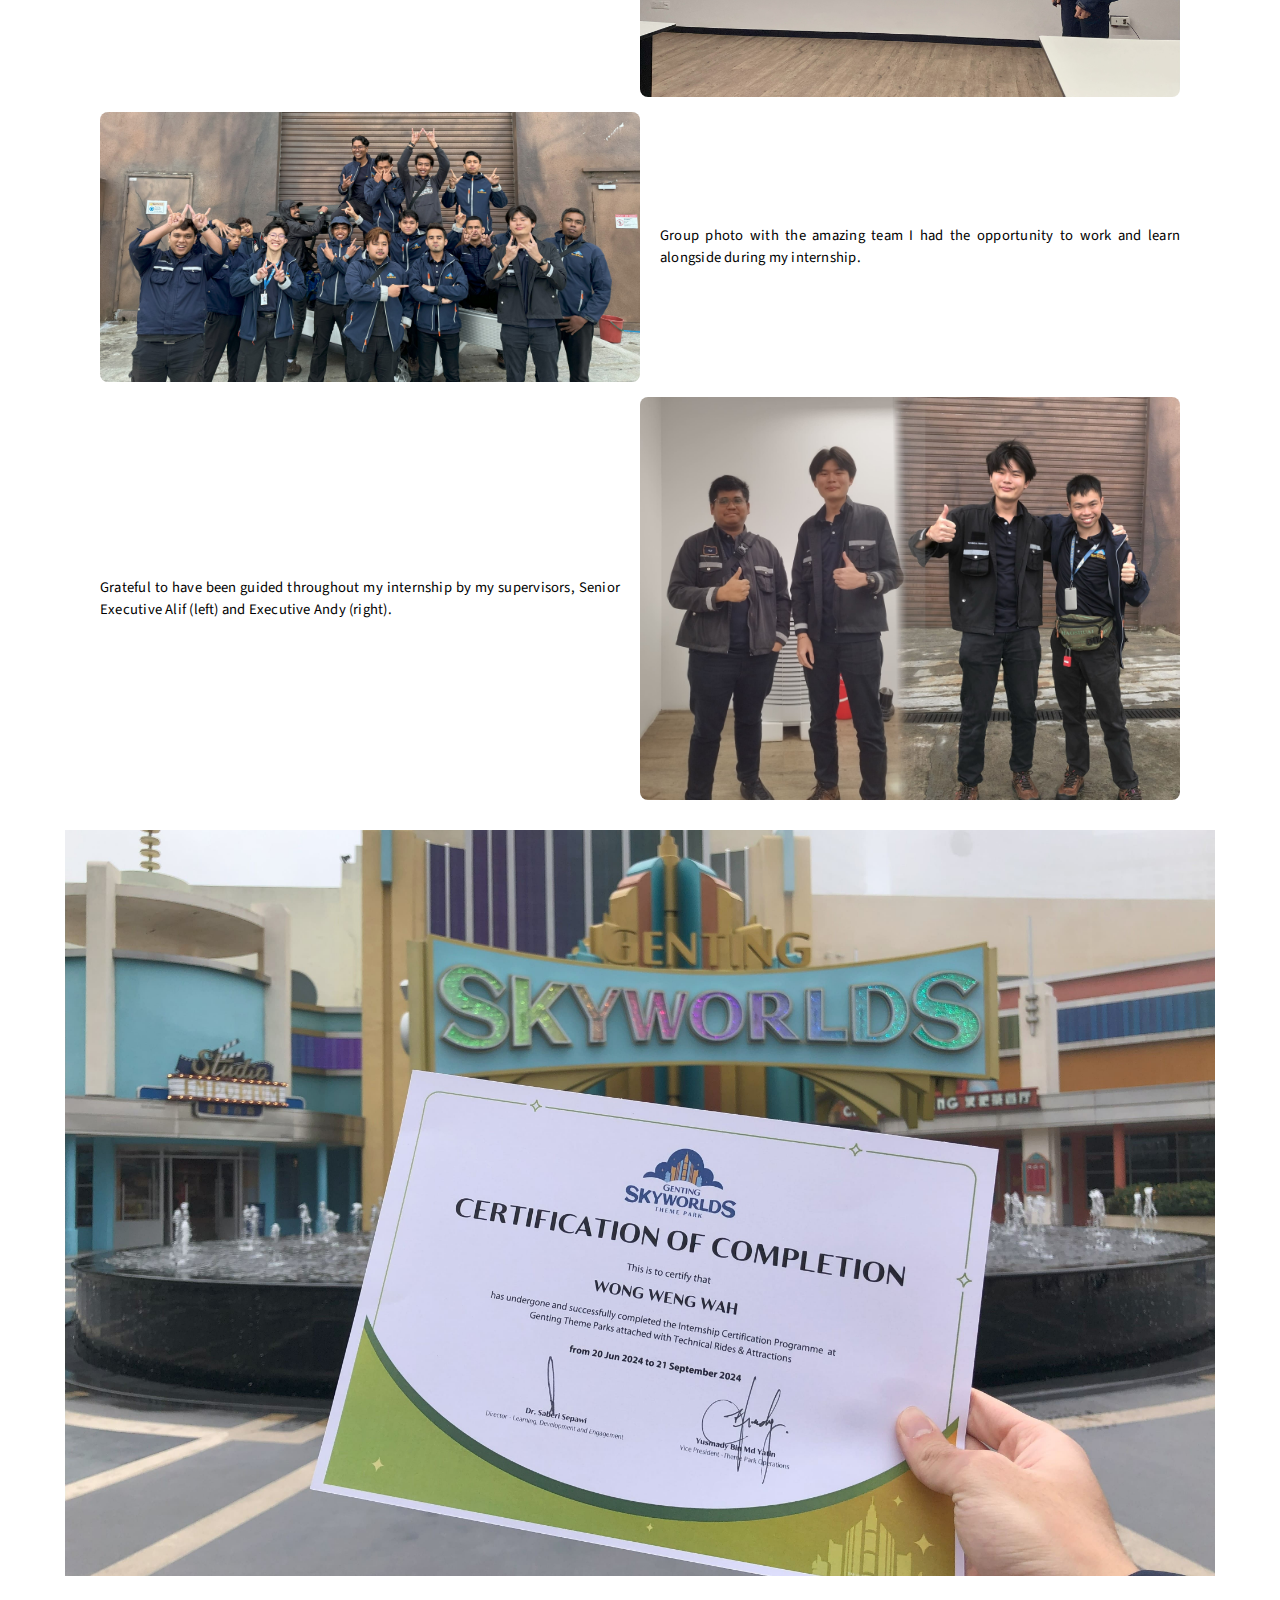
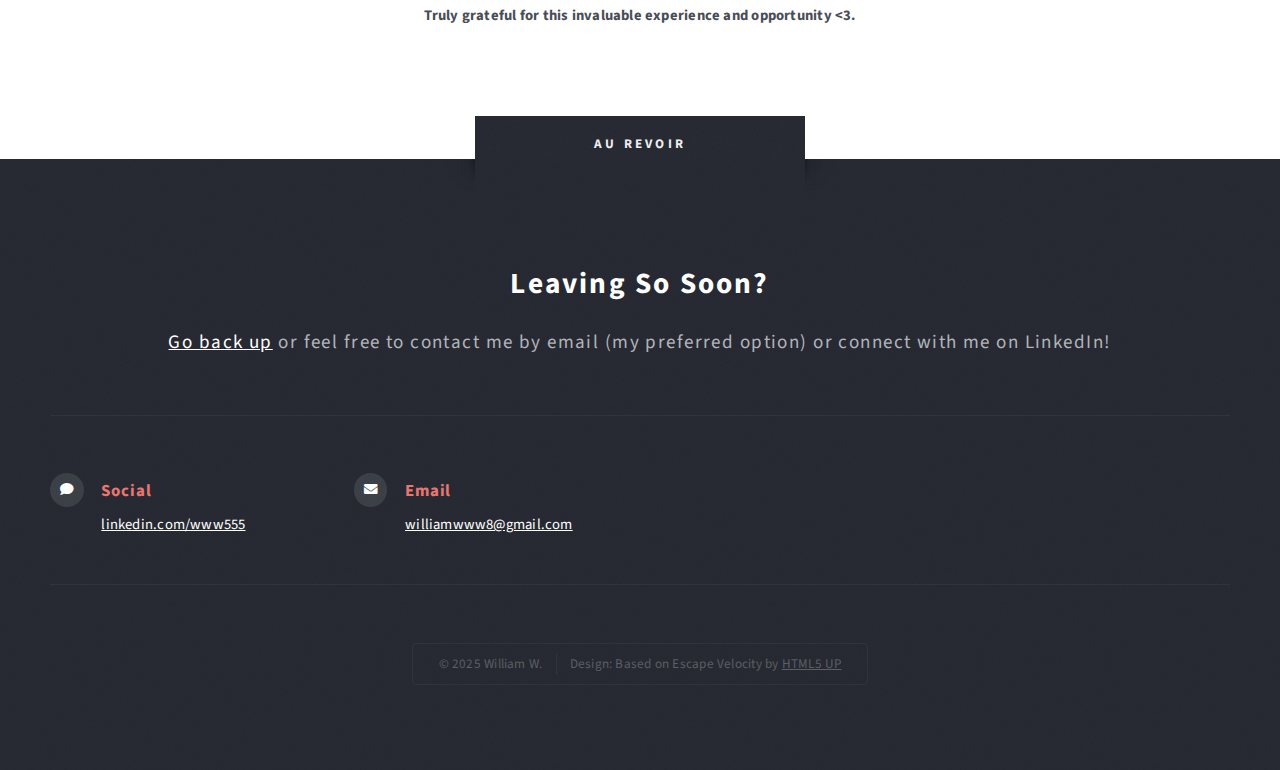
<file: internship.html>
<!DOCTYPE HTML>
<html>
	<head>
		<title>TripleW - Internship</title>
		<meta charset="utf-8" />
		<meta name="viewport" content="width=device-width, initial-scale=1, user-scalable=no" />
		<link rel="stylesheet" href="assets/css/main.css" />
		<link rel="icon" type="image/png" href="images/moon.png">
	</head>
	<body class="no-sidebar is-preload">
		<div id="page-wrapper">

			<!-- Header -->
				<section id="header" class="wrapper">

					<!-- Logo -->
						<div id="logo">
							<h1><a href="index.html">"Think Different!"</a></h1>
							<p>- Steve Jobs -</p>
						</div>

					<!-- Nav -->
						<nav id="nav">
							<ul>
								<li class="current"><a href="index.html">Home</a></li>
								<li><a href="education.html">Education</a></li>
								<li><a href="files/Resume.pdf" download="WWW_Resume.pdf">RÉSUMÉ</a></li>
								<li><a href="internship.html">Internship</a></li>
								</li>
																<li>
									<a href="#">Projects</a>
									<ul>
										<li><a href="fyp.html">Final Year Project (MPPT)</a></li>
										<li><a href="gproject.html">Semi-Autonomous Aquatic Vehicle</a></li>
										<li><a href="svehicle.html">Smart Vehicle Control System</a></li>
										<li><a href="cae.html">Computer Aided Engineering</a></li>
										<li><a href="3dp.html">3D Printing</a></li>
									</ul>
								</li>
							</ul>
						</nav>
				</section>

			<!-- Main -->
				<div id="main" class="wrapper style2">
					<div class="title">Internship</div>
					<div class="container">

						<!-- Content -->
							<div id="content">
								<article class="box post">
									<header class="style1">
										<h2>3 Month Internship at Genting SkyWorlds<br class="mobile-hide" /></h2>
										<p>June 2024 - September 2024</p>
									</header>
									<div class="container content">
										<img src="images/internship/intro.jpg" alt="" class="img-600">
										<p>My internship at Genting SkyWorlds was an eye-opening journey into the world of theme park engineering and operations.
											Over the course of the internship, I had the chance to work behind the scenes on some of the park's most iconic rides and
											attractions, supporting both mechanical and electrical maintenance tasks. From early mornings spent checking safety systems
											to late evenings troubleshooting ride components, each day brought new challenges that pushed me to learn quickly and adapt.
											Beyond the technical skills, I gained a deeper appreciation for the teamwork, precision, and dedication required to keep a
											world-class theme park running safely and smoothly.
										</p>
									</div>

									<div class="container content">
										<p>Ensured all torque marks on bolts are clearly visible and met safety standards. Torque markings are critical in a theme park ride
											because they serve as a safety verification tool for mecahnical fasteners (like bolts and nuts) that hold together high-stress
											ride components. It is especially more important at Genting SkyWorlds due to the harsh weather.
										</p>
										<img src="images/internship/work3.jpg" alt="" class="img-600">
									</div>

									<div class="container content">
										<img src="images/internship/work6.jpg" alt="" class="img-600">
										<p>Performed non-destructive testing (NDT) on a roller coaster braking assembly to verify structural integrity and operational safety. NDT
											is carried out to detect fractures or cracks, particularly at weld joints, without causing any damage to the component.
										</p>
									</div>

									<div class="container content">
										<p>Maintained daily, weekly, bi-weekly, and monthly checklists in compliance with safety
										guidelines and industry standards, including TUV and Disney.
										</p>
										<img src="images/internship/work4.jpg" alt="" class="img-600">
									</div>

									<div class="container content">
										<img src="images/internship/work1.jpg" alt="" class="img-600">
										<p>Compiled comprehensive spare parts lists by referencing ride engineering drawings and manuals, streamlining the process for efficient spare parts ordering and future maintenance planning.
										</p>
									</div>

									<div class="container content">
										<p>Delivered a presentation on my internship experience at Genting SkyWorlds, highlighting the technical skills gained, hands-on maintenance experience,
									and key professional learnings acquired throughout the internship.
										</p>
										<img src="images/internship/work5.jpg" alt="" class="img-600">
									</div>

									<div class="container content">
										<img src="images/internship/technician_group.jpg" alt="" class="img-600">
										<p>Group photo with the amazing team I had the opportunity to work and learn alongside during my internship.
										</p>
									</div>

									<div class="container content">
										<p>Grateful to have been guided throughout my internship by my supervisors, Senior Executive Alif (left) and Executive Andy (right).
										</p>
										<img src="images/internship/supervisor.jpg" alt="" class="img-600">
									</div>

									<div class="image centered">
										<p></p>
										<img src="images/internship/cert.jpg" alt="">
										<p></p>
										<p style="text-align: center;"><strong>Truly grateful for this invaluable experience and opportunity &lt;3.</strong></p>
									</div>
								</article>
							</div>

					</div>
				</div>

			<!-- Footer -->
				<section id="footer" class="wrapper">
					<div class="title">Au Revoir</div>
					<div class="container">
						<header class="style1">
							<h2>Leaving So Soon?</h2>
							<p>
								<a href="#">Go back up</a> or </a>feel free to contact me by email (my preferred option) or connect with me on LinkedIn!
							</p>
						</header>
						<div class="row">
							<div class="col-6 col-12-medium">

								<!-- Contact -->
									<section class="feature-list small">
										<div class="row">
											<div class="col-6 col-12-small">
												<section>
													<h3 class="icon solid fa-comment">Social</h3>
													<p>
														<a href="https://www.linkedin.com/in/www555/"
														target="_blank"
														rel="noopener noreferrer">
														linkedin.com/www555</a>
													</p>
												</section>
											</div>
											<div class="col-6 col-12-small">
												<section>
													<h3 class="icon solid fa-envelope">Email</h3>
													<p>
														<a>williamwww8@gmail.com</a>
													</p>
												</section>
											</div>
										</div>
									</section>

							</div>
						</div>
						<div id="copyright">
							<ul>
								<li>&copy; 2025 William W.</li><li>Design: Based on Escape Velocity by <a href="http://html5up.net"
									target="_blank"
									rel="noopener noreferrer">
									HTML5 UP</a></li>
							</ul>
						</div>
					</div>
				</section>

		</div>

		<!-- Scripts -->
			<script src="assets/js/jquery.min.js"></script>
			<script src="assets/js/jquery.dropotron.min.js"></script>
			<script src="assets/js/browser.min.js"></script>
			<script src="assets/js/breakpoints.min.js"></script>
			<script src="assets/js/util.js"></script>
			<script src="assets/js/main.js"></script>

	</body>
</html>
</file>
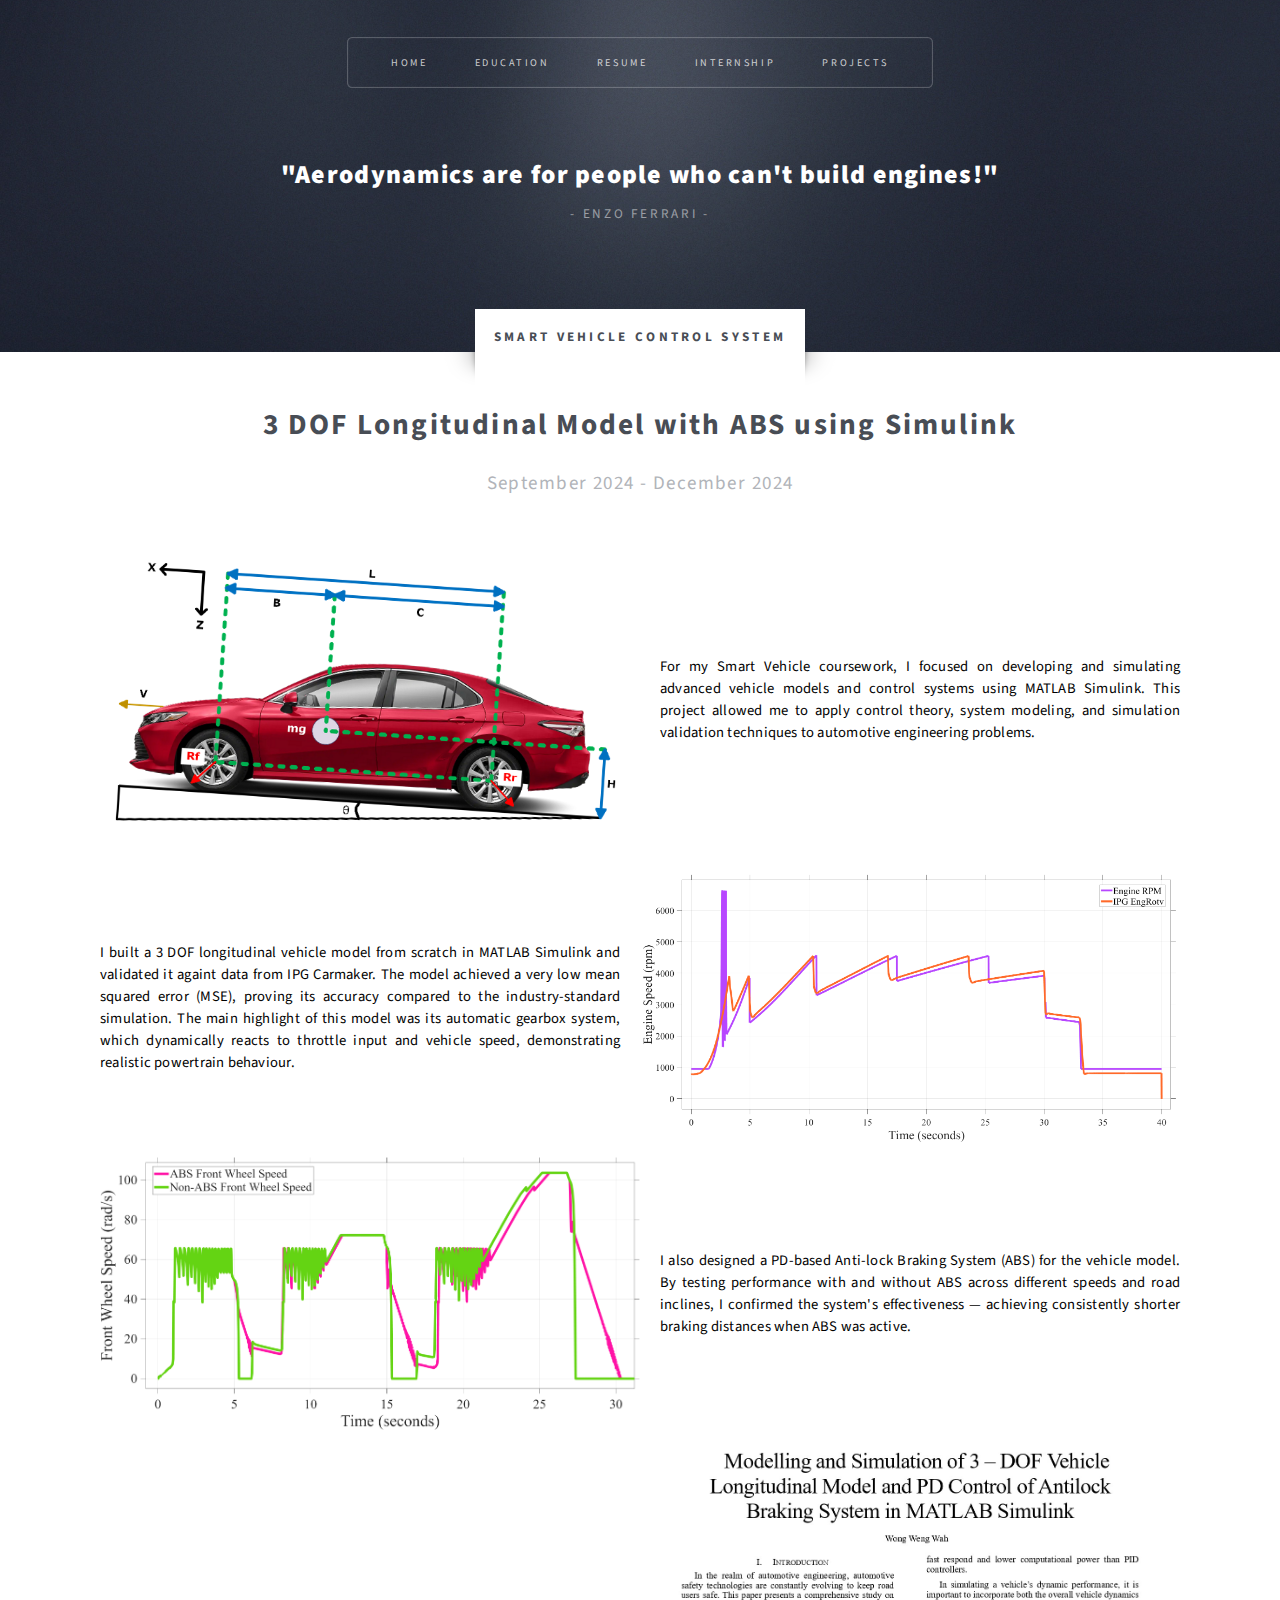
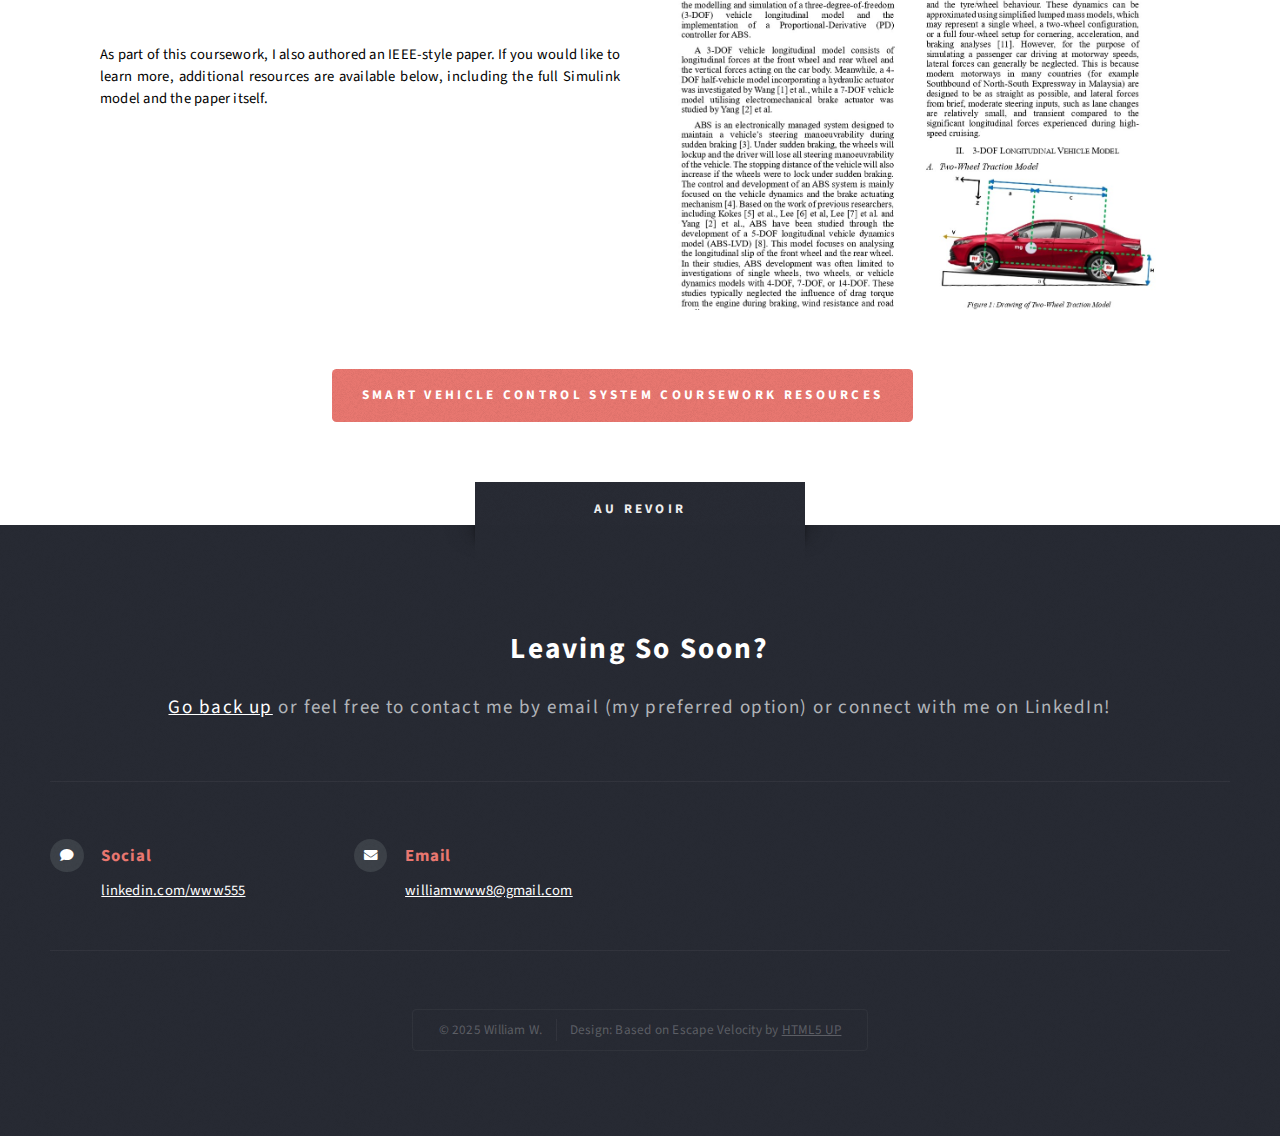
<file: svehicle.html>
<!DOCTYPE HTML>
<html>
	<head>
		<title>TripleW - Smart Vehicle</title>
		<meta charset="utf-8" />
		<meta name="viewport" content="width=device-width, initial-scale=1, user-scalable=no" />
		<link rel="stylesheet" href="assets/css/main.css" />
		<link rel="icon" type="image/png" href="images/moon.png">
	</head>
	<body class="no-sidebar is-preload">
		<div id="page-wrapper">

			<!-- Header -->
				<section id="header" class="wrapper">

					<!-- Logo -->
						<div id="logo">
							<h1><a href="index.html">"Aerodynamics are for people who can't build engines!"</a></h1>
							<p>- Enzo Ferrari -</p>
						</div>

					<!-- Nav -->
						<nav id="nav">
							<ul>
								<li class="current"><a href="index.html">Home</a></li>
								<li><a href="education.html">Education</a></li>
								<li><a href="files/Resume.pdf" download="WWW_Resume.pdf">Resume</a></li>
								<li><a href="internship.html">Internship</a></li>
								</li>
																<li>
									<a href="#">Projects</a>
									<ul>
										<li><a href="fyp.html">Final Year Project (MPPT)</a></li>
										<li><a href="gproject.html">Semi-Autonomous Aquatic Vehicle</a></li>
										<li><a href="svehicle.html">Smart Vechicle Control System</a></li>
										<li><a href="cae.html">Computer Aided Engineering</a></li>
										<li><a href="3dp.html">3D Printing</a></li>
									</ul>
								</li>
							</ul>
						</nav>
				</section>

			<!-- Main -->
				<div id="main" class="wrapper style2">
					<div class="title">Smart Vehicle Control System</div>
					<div class="container">

						<!-- Content -->
							<div id="content">
								<article class="box post">
									<header class="style1">
										<h2>3 DOF Longitudinal Model with ABS using Simulink<br class="mobile-hide" /></h2>
										<p>September 2024 - December 2024</p>
									</header>
									<div class="container content">
										<img src="images/svehicle/svehicle1.png" alt="" class="img-600">
										<p>For my Smart Vehicle coursework, I focused on developing and simulating advanced vehicle models and control systems
											using MATLAB Simulink. This project allowed me to apply control theory, system modeling, and simulation validation
											techniques to automotive engineering problems.
										</p>
									</div>

									<div class="container content">
										<p>I built a 3 DOF longitudinal vehicle model from scratch in MATLAB Simulink and validated it againt data from IPG
											Carmaker. The model achieved a very low mean squared error (MSE), proving its accuracy compared to the industry-standard
											simulation. The main highlight of this model was its automatic gearbox system, which dynamically reacts to throttle
											input and vehicle speed, demonstrating realistic powertrain behaviour.
										</p>
										<img src="images/svehicle/svehicle2.png" alt="">
									</div>

									<div class="container content">
										<img src="images/svehicle/svehicle3.png" alt="">
										<p>I also designed a PD-based Anti-lock Braking System (ABS) for the vehicle model. By testing performance with and without
											ABS across different speeds and road inclines, I confirmed the system's effectiveness — achieving consistently shorter
											braking distances when ABS was active.
										</p>
									</div>

									<div class="container content">
										<p>As part of this coursework, I also authored an IEEE-style paper. If you would like to learn more, additional resources are
											available below, including the full Simulink model and the paper itself.
										</p>
										<img src="images/svehicle/svehicle4.jpg" alt="" class="img-600">
									</div>
								

									<div class="row aln-center">
										<ul class="actions">
										<li><a href="https://1drv.ms/u/c/89DC817654B225C1/EaiJLVY31_dJs0D_3SPzRbYBn6-B7ABLrL8NQFiUzfMnZA?e=bHlXfL"
											target="_blank"
											rel="noopener noreferrer"
											class="button style1">
											Smart Vehicle Control System Coursework Resources</a></li>
										</ul>
									</div>
								</article>
							</div>
					</div>
				</div>

			<!-- Footer -->
				<section id="footer" class="wrapper">
					<div class="title">Au Revoir</div>
					<div class="container">
						<header class="style1">
							<h2>Leaving So Soon?</h2>
							<p>
								<a href="#">Go back up</a> or </a>feel free to contact me by email (my preferred option) or connect with me on LinkedIn!
							</p>
						</header>
						<div class="row">
							<div class="col-6 col-12-medium">

								<!-- Contact -->
									<section class="feature-list small">
										<div class="row">
											<div class="col-6 col-12-small">
												<section>
													<h3 class="icon solid fa-comment">Social</h3>
													<p>
														<a href="https://www.linkedin.com/in/www555/"
														target="_blank"
														rel="noopener noreferrer">
														linkedin.com/www555</a>
													</p>
												</section>
											</div>
											<div class="col-6 col-12-small">
												<section>
													<h3 class="icon solid fa-envelope">Email</h3>
													<p>
														<a>williamwww8@gmail.com</a>
													</p>
												</section>
											</div>
										</div>
									</section>

							</div>
						</div>
						<div id="copyright">
							<ul>
								<li>&copy; 2025 William W.</li><li>Design: Based on Escape Velocity by <a href="http://html5up.net"
									target="_blank"
									rel="noopener noreferrer">
									HTML5 UP</a></li>
							</ul>
						</div>
					</div>
				</section>

		</div>

		<!-- Scripts -->
			<script src="assets/js/jquery.min.js"></script>
			<script src="assets/js/jquery.dropotron.min.js"></script>
			<script src="assets/js/browser.min.js"></script>
			<script src="assets/js/breakpoints.min.js"></script>
			<script src="assets/js/util.js"></script>
			<script src="assets/js/main.js"></script>

	</body>
</html>
</file>
<file: assets/css/main.css>
@import url("fontawesome-all.min.css");
@import url("https://fonts.googleapis.com/css?family=Source+Sans+Pro:400,400italic,700,900");

/*
	Escape Velocity by HTML5 UP
	html5up.net | @ajlkn
	Free for personal and commercial use under the CCA 3.0 license (html5up.net/license)
*/

html, body, div, span, applet, object,
iframe, h1, h2, h3, h4, h5, h6, p, blockquote,
pre, a, abbr, acronym, address, big, cite,
code, del, dfn, em, img, ins, kbd, q, s, samp,
small, strike, strong, sub, sup, tt, var, b,
u, i, center, dl, dt, dd, ol, ul, li, fieldset,
form, label, legend, table, caption, tbody,
tfoot, thead, tr, th, td, article, aside,
canvas, details, embed, figure, figcaption,
footer, header, hgroup, menu, nav, output, ruby,
section, summary, time, mark, audio, video {
	margin: 0;
	padding: 0;
	border: 0;
	font-size: 100%;
	font: inherit;
	vertical-align: baseline;}

article, aside, details, figcaption, figure,
footer, header, hgroup, menu, nav, section {
	display: block;}

html {
	scroll-behavior: smooth;

}

body {
	line-height: 1;
}

ol, ul {
	list-style: none;
}

blockquote, q {
	quotes: none;
}

	blockquote:before, blockquote:after, q:before, q:after {
		content: '';
		content: none;
	}

table {
	border-collapse: collapse;
	border-spacing: 0;
}

body {
	-webkit-text-size-adjust: none;
}

mark {
	background-color: transparent;
	color: inherit;
}

input::-moz-focus-inner {
	border: 0;
	padding: 0;
}

input, select, textarea {
	-moz-appearance: none;
	-webkit-appearance: none;
	-ms-appearance: none;
	appearance: none;
}

/* Basic */

	@-ms-viewport {
		width: device-width;
	}

	html {
		box-sizing: border-box;
	}

	*, *:before, *:after {
		box-sizing: inherit;
	}

	body.is-preload *, body.is-preload *:before, body.is-preload *:after {
		-moz-animation: none !important;
		-webkit-animation: none !important;
		-ms-animation: none !important;
		animation: none !important;
		-moz-transition: none !important;
		-webkit-transition: none !important;
		-ms-transition: none !important;
		transition: none !important;
	}

	body, input, textarea, select {
		font-family: 'Source Sans Pro', sans-serif;
		font-weight: 400;
		color: #000000;
		font-size: 14pt;
		line-height: 1.75em;
		letter-spacing: 0.025em;
	}

	h1, h2, h3, h4, h5, h6 {
		font-weight: 700;
		color: #484d55;
	}

		h1 a, h2 a, h3 a, h4 a, h5 a, h6 a {
			color: inherit;
			text-decoration: none;
		}

	a {
		-moz-transition: color .25s ease-in-out;
		-webkit-transition: color .25s ease-in-out;
		-ms-transition: color .25s ease-in-out;
		transition: color .25s ease-in-out;
		text-decoration: underline;
		color: #717479;
	}

		a:hover {
			text-decoration: none;
		}

	strong, b {
		font-weight: 700;
		color: #484d55;
	}

	blockquote {
		border-left: solid 0.5em #ddd;
		padding: 1em 0 1em 2em;
		font-style: italic;
	}

	em, i {
		font-style: italic;
	}

	hr {
		border: 0;
		border-top: solid 1px #ddd;
		margin: 2em 0 2em 0;
	}

	sub {
		position: relative;
		top: 0.5em;
		font-size: 0.8em;
	}

	sup {
		position: relative;
		top: -0.5em;
		font-size: 0.8em;
	}

	.nobr {
		white-space: nowrap;
	}

	br.clear {
		clear: both;
	}

	p, ul, ol, dl, table, blockquote, form {
		margin-bottom: 2em;
	}

/* Container */

	.container {
		margin: 0 auto;
		max-width: 100%;
		width: 68em;
	}

		@media screen and (max-width: 1680px) {

			.container {
				width: 70em;
			}

		}

		@media screen and (max-width: 1280px) {

			.container {
				width: calc(100% - 100px);
			}

		}

		@media screen and (max-width: 980px) {

			.container {
				width: calc(100% - 100px);
			}

		}

		@media screen and (max-width: 736px) {

			.container {
				width: calc(100% - 40px);
			}

		}

/* Row */

	.row {
		display: flex;
		flex-wrap: wrap;
		box-sizing: border-box;
		align-items: stretch;
	}

		.row > * {
			box-sizing: border-box;
		}

		.row.gtr-uniform > * > :last-child {
			margin-bottom: 0;
		}

		.row.aln-left {
			justify-content: flex-start;
		}

		.row.aln-center {
			justify-content: center;
		}

		.row.aln-right {
			justify-content: flex-end;
		}

		.row.aln-top {
			align-items: flex-start;
		}

		.row.aln-middle {
			align-items: center;
		}

		.row.aln-bottom {
			align-items: flex-end;
		}

		.row > .imp {
			order: -1;
		}

		.row > .col-1 {
			width: 8.33333%;
		}

		.row > .off-1 {
			margin-left: 8.33333%;
		}

		.row > .col-2 {
			width: 16.66667%;
		}

		.row > .off-2 {
			margin-left: 16.66667%;
		}

		.row > .col-3 {
			width: 25%;
		}

		.row > .off-3 {
			margin-left: 25%;
		}

		.row > .col-4 {
			width: 33.33333%;
		}

		.row > .off-4 {
			margin-left: 33.33333%;
		}

		.row > .col-5 {
			width: 41.66667%;
		}

		.row > .off-5 {
			margin-left: 41.66667%;
		}

		.row > .col-6 {
			width: 50%;
		}

		.row > .off-6 {
			margin-left: 50%;
		}

		.row > .col-7 {
			width: 58.33333%;
		}

		.row > .off-7 {
			margin-left: 58.33333%;
		}

		.row > .col-8 {
			width: 66.66667%;
		}

		.row > .off-8 {
			margin-left: 66.66667%;
		}

		.row > .col-9 {
			width: 75%;
		}

		.row > .off-9 {
			margin-left: 75%;
		}

		.row > .col-10 {
			width: 83.33333%;
		}

		.row > .off-10 {
			margin-left: 83.33333%;
		}

		.row > .col-11 {
			width: 91.66667%;
		}

		.row > .off-11 {
			margin-left: 91.66667%;
		}

		.row > .col-12 {
			width: 100%;
		}

		.row > .off-12 {
			margin-left: 100%;
		}

		.row.gtr-0 {
			margin-top: 0px;
			margin-left: 0px;
		}

			.row.gtr-0 > * {
				padding: 0px 0 0 0px;
			}

			.row.gtr-0.gtr-uniform {
				margin-top: 0px;
			}

				.row.gtr-0.gtr-uniform > * {
					padding-top: 0px;
				}

		.row.gtr-25 {
			margin-top: -12.5px;
			margin-left: -12.5px;
		}

			.row.gtr-25 > * {
				padding: 12.5px 0 0 12.5px;
			}

			.row.gtr-25.gtr-uniform {
				margin-top: -12.5px;
			}

				.row.gtr-25.gtr-uniform > * {
					padding-top: 12.5px;
				}

		.row.gtr-50 {
			margin-top: -25px;
			margin-left: -25px;
		}

			.row.gtr-50 > * {
				padding: 25px 0 0 25px;
			}

			.row.gtr-50.gtr-uniform {
				margin-top: -25px;
			}

				.row.gtr-50.gtr-uniform > * {
					padding-top: 25px;
				}

		.row {
			margin-top: -50px;
			margin-left: -50px;
		}

			.row > * {
				padding: 50px 0 0 50px;
			}

			.row.gtr-uniform {
				margin-top: -50px;
			}

				.row.gtr-uniform > * {
					padding-top: 50px;
				}

		.row.gtr-150 {
			margin-top: -75px;
			margin-left: -75px;
		}

			.row.gtr-150 > * {
				padding: 75px 0 0 75px;
			}

			.row.gtr-150.gtr-uniform {
				margin-top: -75px;
			}

				.row.gtr-150.gtr-uniform > * {
					padding-top: 75px;
				}

		.row.gtr-200 {
			margin-top: -100px;
			margin-left: -100px;
		}

			.row.gtr-200 > * {
				padding: 100px 0 0 100px;
			}

			.row.gtr-200.gtr-uniform {
				margin-top: -100px;
			}

				.row.gtr-200.gtr-uniform > * {
					padding-top: 100px;
				}

		@media screen and (max-width: 1680px) {

			.row {
				display: flex;
				flex-wrap: wrap;
				box-sizing: border-box;
				align-items: stretch;
			}

				.row > * {
					box-sizing: border-box;
				}

				.row.gtr-uniform > * > :last-child {
					margin-bottom: 0;
				}

				.row.aln-left {
					justify-content: flex-start;
				}

				.row.aln-center {
					justify-content: center;
				}

				.row.aln-right {
					justify-content: flex-end;
				}

				.row.aln-top {
					align-items: flex-start;
				}

				.row.aln-middle {
					align-items: center;
				}

				.row.aln-bottom {
					align-items: flex-end;
				}

				.row > .imp-xlarge {
					order: -1;
				}

				.row > .col-1-xlarge {
					width: 8.33333%;
				}

				.row > .off-1-xlarge {
					margin-left: 8.33333%;
				}

				.row > .col-2-xlarge {
					width: 16.66667%;
				}

				.row > .off-2-xlarge {
					margin-left: 16.66667%;
				}

				.row > .col-3-xlarge {
					width: 25%;
				}

				.row > .off-3-xlarge {
					margin-left: 25%;
				}

				.row > .col-4-xlarge {
					width: 33.33333%;
				}

				.row > .off-4-xlarge {
					margin-left: 33.33333%;
				}

				.row > .col-5-xlarge {
					width: 41.66667%;
				}

				.row > .off-5-xlarge {
					margin-left: 41.66667%;
				}

				.row > .col-6-xlarge {
					width: 50%;
				}

				.row > .off-6-xlarge {
					margin-left: 50%;
				}

				.row > .col-7-xlarge {
					width: 58.33333%;
				}

				.row > .off-7-xlarge {
					margin-left: 58.33333%;
				}

				.row > .col-8-xlarge {
					width: 66.66667%;
				}

				.row > .off-8-xlarge {
					margin-left: 66.66667%;
				}

				.row > .col-9-xlarge {
					width: 75%;
				}

				.row > .off-9-xlarge {
					margin-left: 75%;
				}

				.row > .col-10-xlarge {
					width: 83.33333%;
				}

				.row > .off-10-xlarge {
					margin-left: 83.33333%;
				}

				.row > .col-11-xlarge {
					width: 91.66667%;
				}

				.row > .off-11-xlarge {
					margin-left: 91.66667%;
				}

				.row > .col-12-xlarge {
					width: 100%;
				}

				.row > .off-12-xlarge {
					margin-left: 100%;
				}

				.row.gtr-0 {
					margin-top: 0px;
					margin-left: 0px;
				}

					.row.gtr-0 > * {
						padding: 0px 0 0 0px;
					}

					.row.gtr-0.gtr-uniform {
						margin-top: 0px;
					}

						.row.gtr-0.gtr-uniform > * {
							padding-top: 0px;
						}

				.row.gtr-25 {
					margin-top: -12.5px;
					margin-left: -12.5px;
				}

					.row.gtr-25 > * {
						padding: 12.5px 0 0 12.5px;
					}

					.row.gtr-25.gtr-uniform {
						margin-top: -12.5px;
					}

						.row.gtr-25.gtr-uniform > * {
							padding-top: 12.5px;
						}

				.row.gtr-50 {
					margin-top: -25px;
					margin-left: -25px;
				}

					.row.gtr-50 > * {
						padding: 25px 0 0 25px;
					}

					.row.gtr-50.gtr-uniform {
						margin-top: -25px;
					}

						.row.gtr-50.gtr-uniform > * {
							padding-top: 25px;
						}

				.row {
					margin-top: -50px;
					margin-left: -50px;
				}

					.row > * {
						padding: 50px 0 0 50px;
					}

					.row.gtr-uniform {
						margin-top: -50px;
					}

						.row.gtr-uniform > * {
							padding-top: 50px;
						}

				.row.gtr-150 {
					margin-top: -75px;
					margin-left: -75px;
				}

					.row.gtr-150 > * {
						padding: 75px 0 0 75px;
					}

					.row.gtr-150.gtr-uniform {
						margin-top: -75px;
					}

						.row.gtr-150.gtr-uniform > * {
							padding-top: 75px;
						}

				.row.gtr-200 {
					margin-top: -100px;
					margin-left: -100px;
				}

					.row.gtr-200 > * {
						padding: 100px 0 0 100px;
					}

					.row.gtr-200.gtr-uniform {
						margin-top: -100px;
					}

						.row.gtr-200.gtr-uniform > * {
							padding-top: 100px;
						}

		}

		@media screen and (max-width: 1280px) {

			.row {
				display: flex;
				flex-wrap: wrap;
				box-sizing: border-box;
				align-items: stretch;
			}

				.row > * {
					box-sizing: border-box;
				}

				.row.gtr-uniform > * > :last-child {
					margin-bottom: 0;
				}

				.row.aln-left {
					justify-content: flex-start;
				}

				.row.aln-center {
					justify-content: center;
				}

				.row.aln-right {
					justify-content: flex-end;
				}

				.row.aln-top {
					align-items: flex-start;
				}

				.row.aln-middle {
					align-items: center;
				}

				.row.aln-bottom {
					align-items: flex-end;
				}

				.row > .imp-large {
					order: -1;
				}

				.row > .col-1-large {
					width: 8.33333%;
				}

				.row > .off-1-large {
					margin-left: 8.33333%;
				}

				.row > .col-2-large {
					width: 16.66667%;
				}

				.row > .off-2-large {
					margin-left: 16.66667%;
				}

				.row > .col-3-large {
					width: 25%;
				}

				.row > .off-3-large {
					margin-left: 25%;
				}

				.row > .col-4-large {
					width: 33.33333%;
				}

				.row > .off-4-large {
					margin-left: 33.33333%;
				}

				.row > .col-5-large {
					width: 41.66667%;
				}

				.row > .off-5-large {
					margin-left: 41.66667%;
				}

				.row > .col-6-large {
					width: 50%;
				}

				.row > .off-6-large {
					margin-left: 50%;
				}

				.row > .col-7-large {
					width: 58.33333%;
				}

				.row > .off-7-large {
					margin-left: 58.33333%;
				}

				.row > .col-8-large {
					width: 66.66667%;
				}

				.row > .off-8-large {
					margin-left: 66.66667%;
				}

				.row > .col-9-large {
					width: 75%;
				}

				.row > .off-9-large {
					margin-left: 75%;
				}

				.row > .col-10-large {
					width: 83.33333%;
				}

				.row > .off-10-large {
					margin-left: 83.33333%;
				}

				.row > .col-11-large {
					width: 91.66667%;
				}

				.row > .off-11-large {
					margin-left: 91.66667%;
				}

				.row > .col-12-large {
					width: 100%;
				}

				.row > .off-12-large {
					margin-left: 100%;
				}

				.row.gtr-0 {
					margin-top: 0px;
					margin-left: 0px;
				}

					.row.gtr-0 > * {
						padding: 0px 0 0 0px;
					}

					.row.gtr-0.gtr-uniform {
						margin-top: 0px;
					}

						.row.gtr-0.gtr-uniform > * {
							padding-top: 0px;
						}

				.row.gtr-25 {
					margin-top: -8.75px;
					margin-left: -8.75px;
				}

					.row.gtr-25 > * {
						padding: 8.75px 0 0 8.75px;
					}

					.row.gtr-25.gtr-uniform {
						margin-top: -8.75px;
					}

						.row.gtr-25.gtr-uniform > * {
							padding-top: 8.75px;
						}

				.row.gtr-50 {
					margin-top: -17.5px;
					margin-left: -17.5px;
				}

					.row.gtr-50 > * {
						padding: 17.5px 0 0 17.5px;
					}

					.row.gtr-50.gtr-uniform {
						margin-top: -17.5px;
					}

						.row.gtr-50.gtr-uniform > * {
							padding-top: 17.5px;
						}

				.row {
					margin-top: -35px;
					margin-left: -35px;
				}

					.row > * {
						padding: 35px 0 0 35px;
					}

					.row.gtr-uniform {
						margin-top: -35px;
					}

						.row.gtr-uniform > * {
							padding-top: 35px;
						}

				.row.gtr-150 {
					margin-top: -52.5px;
					margin-left: -52.5px;
				}

					.row.gtr-150 > * {
						padding: 52.5px 0 0 52.5px;
					}

					.row.gtr-150.gtr-uniform {
						margin-top: -52.5px;
					}

						.row.gtr-150.gtr-uniform > * {
							padding-top: 52.5px;
						}

				.row.gtr-200 {
					margin-top: -70px;
					margin-left: -70px;
				}

					.row.gtr-200 > * {
						padding: 70px 0 0 70px;
					}

					.row.gtr-200.gtr-uniform {
						margin-top: -70px;
					}

						.row.gtr-200.gtr-uniform > * {
							padding-top: 70px;
						}

		}

		@media screen and (max-width: 980px) {

			.row {
				display: flex;
				flex-wrap: wrap;
				box-sizing: border-box;
				align-items: stretch;
			}

				.row > * {
					box-sizing: border-box;
				}

				.row.gtr-uniform > * > :last-child {
					margin-bottom: 0;
				}

				.row.aln-left {
					justify-content: flex-start;
				}

				.row.aln-center {
					justify-content: center;
				}

				.row.aln-right {
					justify-content: flex-end;
				}

				.row.aln-top {
					align-items: flex-start;
				}

				.row.aln-middle {
					align-items: center;
				}

				.row.aln-bottom {
					align-items: flex-end;
				}

				.row > .imp-medium {
					order: -1;
				}

				.row > .col-1-medium {
					width: 8.33333%;
				}

				.row > .off-1-medium {
					margin-left: 8.33333%;
				}

				.row > .col-2-medium {
					width: 16.66667%;
				}

				.row > .off-2-medium {
					margin-left: 16.66667%;
				}

				.row > .col-3-medium {
					width: 25%;
				}

				.row > .off-3-medium {
					margin-left: 25%;
				}

				.row > .col-4-medium {
					width: 33.33333%;
				}

				.row > .off-4-medium {
					margin-left: 33.33333%;
				}

				.row > .col-5-medium {
					width: 41.66667%;
				}

				.row > .off-5-medium {
					margin-left: 41.66667%;
				}

				.row > .col-6-medium {
					width: 50%;
				}

				.row > .off-6-medium {
					margin-left: 50%;
				}

				.row > .col-7-medium {
					width: 58.33333%;
				}

				.row > .off-7-medium {
					margin-left: 58.33333%;
				}

				.row > .col-8-medium {
					width: 66.66667%;
				}

				.row > .off-8-medium {
					margin-left: 66.66667%;
				}

				.row > .col-9-medium {
					width: 75%;
				}

				.row > .off-9-medium {
					margin-left: 75%;
				}

				.row > .col-10-medium {
					width: 83.33333%;
				}

				.row > .off-10-medium {
					margin-left: 83.33333%;
				}

				.row > .col-11-medium {
					width: 91.66667%;
				}

				.row > .off-11-medium {
					margin-left: 91.66667%;
				}

				.row > .col-12-medium {
					width: 100%;
				}

				.row > .off-12-medium {
					margin-left: 100%;
				}

				.row.gtr-0 {
					margin-top: 0px;
					margin-left: 0px;
				}

					.row.gtr-0 > * {
						padding: 0px 0 0 0px;
					}

					.row.gtr-0.gtr-uniform {
						margin-top: 0px;
					}

						.row.gtr-0.gtr-uniform > * {
							padding-top: 0px;
						}

				.row.gtr-25 {
					margin-top: -12.5px;
					margin-left: -12.5px;
				}

					.row.gtr-25 > * {
						padding: 12.5px 0 0 12.5px;
					}

					.row.gtr-25.gtr-uniform {
						margin-top: -12.5px;
					}

						.row.gtr-25.gtr-uniform > * {
							padding-top: 12.5px;
						}

				.row.gtr-50 {
					margin-top: -25px;
					margin-left: -25px;
				}

					.row.gtr-50 > * {
						padding: 25px 0 0 25px;
					}

					.row.gtr-50.gtr-uniform {
						margin-top: -25px;
					}

						.row.gtr-50.gtr-uniform > * {
							padding-top: 25px;
						}

				.row {
					margin-top: -50px;
					margin-left: -50px;
				}

					.row > * {
						padding: 50px 0 0 50px;
					}

					.row.gtr-uniform {
						margin-top: -50px;
					}

						.row.gtr-uniform > * {
							padding-top: 50px;
						}

				.row.gtr-150 {
					margin-top: -75px;
					margin-left: -75px;
				}

					.row.gtr-150 > * {
						padding: 75px 0 0 75px;
					}

					.row.gtr-150.gtr-uniform {
						margin-top: -75px;
					}

						.row.gtr-150.gtr-uniform > * {
							padding-top: 75px;
						}

				.row.gtr-200 {
					margin-top: -100px;
					margin-left: -100px;
				}

					.row.gtr-200 > * {
						padding: 100px 0 0 100px;
					}

					.row.gtr-200.gtr-uniform {
						margin-top: -100px;
					}

						.row.gtr-200.gtr-uniform > * {
							padding-top: 100px;
						}

		}

		@media screen and (max-width: 736px) {

			.row {
				display: flex;
				flex-wrap: wrap;
				box-sizing: border-box;
				align-items: stretch;
			}

				.row > * {
					box-sizing: border-box;
				}

				.row.gtr-uniform > * > :last-child {
					margin-bottom: 0;
				}

				.row.aln-left {
					justify-content: flex-start;
				}

				.row.aln-center {
					justify-content: center;
				}

				.row.aln-right {
					justify-content: flex-end;
				}

				.row.aln-top {
					align-items: flex-start;
				}

				.row.aln-middle {
					align-items: center;
				}

				.row.aln-bottom {
					align-items: flex-end;
				}

				.row > .imp-small {
					order: -1;
				}

				.row > .col-1-small {
					width: 8.33333%;
				}

				.row > .off-1-small {
					margin-left: 8.33333%;
				}

				.row > .col-2-small {
					width: 16.66667%;
				}

				.row > .off-2-small {
					margin-left: 16.66667%;
				}

				.row > .col-3-small {
					width: 25%;
				}

				.row > .off-3-small {
					margin-left: 25%;
				}

				.row > .col-4-small {
					width: 33.33333%;
				}

				.row > .off-4-small {
					margin-left: 33.33333%;
				}

				.row > .col-5-small {
					width: 41.66667%;
				}

				.row > .off-5-small {
					margin-left: 41.66667%;
				}

				.row > .col-6-small {
					width: 50%;
				}

				.row > .off-6-small {
					margin-left: 50%;
				}

				.row > .col-7-small {
					width: 58.33333%;
				}

				.row > .off-7-small {
					margin-left: 58.33333%;
				}

				.row > .col-8-small {
					width: 66.66667%;
				}

				.row > .off-8-small {
					margin-left: 66.66667%;
				}

				.row > .col-9-small {
					width: 75%;
				}

				.row > .off-9-small {
					margin-left: 75%;
				}

				.row > .col-10-small {
					width: 83.33333%;
				}

				.row > .off-10-small {
					margin-left: 83.33333%;
				}

				.row > .col-11-small {
					width: 91.66667%;
				}

				.row > .off-11-small {
					margin-left: 91.66667%;
				}

				.row > .col-12-small {
					width: 100%;
				}

				.row > .off-12-small {
					margin-left: 100%;
				}

				.row.gtr-0 {
					margin-top: 0px;
					margin-left: 0px;
				}

					.row.gtr-0 > * {
						padding: 0px 0 0 0px;
					}

					.row.gtr-0.gtr-uniform {
						margin-top: 0px;
					}

						.row.gtr-0.gtr-uniform > * {
							padding-top: 0px;
						}

				.row.gtr-25 {
					margin-top: -7.5px;
					margin-left: -7.5px;
				}

					.row.gtr-25 > * {
						padding: 7.5px 0 0 7.5px;
					}

					.row.gtr-25.gtr-uniform {
						margin-top: -7.5px;
					}

						.row.gtr-25.gtr-uniform > * {
							padding-top: 7.5px;
						}

				.row.gtr-50 {
					margin-top: -15px;
					margin-left: -15px;
				}

					.row.gtr-50 > * {
						padding: 15px 0 0 15px;
					}

					.row.gtr-50.gtr-uniform {
						margin-top: -15px;
					}

						.row.gtr-50.gtr-uniform > * {
							padding-top: 15px;
						}

				.row {
					margin-top: -30px;
					margin-left: -30px;
				}

					.row > * {
						padding: 30px 0 0 30px;
					}

					.row.gtr-uniform {
						margin-top: -30px;
					}

						.row.gtr-uniform > * {
							padding-top: 30px;
						}

				.row.gtr-150 {
					margin-top: -45px;
					margin-left: -45px;
				}

					.row.gtr-150 > * {
						padding: 45px 0 0 45px;
					}

					.row.gtr-150.gtr-uniform {
						margin-top: -45px;
					}

						.row.gtr-150.gtr-uniform > * {
							padding-top: 45px;
						}

				.row.gtr-200 {
					margin-top: -60px;
					margin-left: -60px;
				}

					.row.gtr-200 > * {
						padding: 60px 0 0 60px;
					}

					.row.gtr-200.gtr-uniform {
						margin-top: -60px;
					}

						.row.gtr-200.gtr-uniform > * {
							padding-top: 60px;
						}

		}

/* Section/Article */

	section,
	article {
		margin: 0 0 4em 0;
	}

	section > :last-child,
	article > :last-child,
	section:last-child,
	article:last-child {
		margin-bottom: 0;
	}

	header.style1 {
		text-align: center;
		padding: 3em 0 3em 0;
	}

		header.style1 h2 {
			font-weight: 700;
			font-size: 2em;
			letter-spacing: 0.075em;
			line-height: 1.5em;
		}

		header.style1 p {
			color: #b1b4b9;
			display: block;
			margin: 1.15em 0 0 0;
			font-size: 1.3em;
			letter-spacing: 0.075em;
			line-height: 1.5em;
		}
		
	.no.gap p {
	margin-bottom: 0;
	}

	.no.gap ul {
	margin-top: 0;
	}

/* Table */

	table {
		width: 100%;
	}

		table.default {
			width: 100%;
		}

			table.default tbody tr:nth-child(2n+2) {
				background: #f4f4f4;
			}

			table.default td {
				padding: 0.5em 1em 0.5em 1em;
			}

			table.default th {
				text-align: left;
				font-weight: 400;
				padding: 0.5em 1em 0.5em 1em;
			}

			table.default thead {
				background: #484d55;
				color: #fff;
			}

			table.default tfoot {
				background: #eee;
			}

/* Form */

	form label {
		display: block;
		font-weight: 700;
		color: #484d55;
		margin: 0.25em 0 0.5em 0;
	}

	form input[type="text"],
	form input[type="email"],
	form input[type="password"],
	form select,
	form textarea {
		-moz-transition: all .25s ease-in-out;
		-webkit-transition: all .25s ease-in-out;
		-ms-transition: all .25s ease-in-out;
		transition: all .25s ease-in-out;
		-webkit-appearance: none;
		display: block;
		border: 0;
		background: #eee;
		box-shadow: inset 0px 0px 1px 0px #a0a1a7;
		border-radius: 0.35em;
		width: 100%;
		padding: 0.75em 1em 0.75em 1em;
	}

		form input[type="text"]:focus,
		form input[type="email"]:focus,
		form input[type="password"]:focus,
		form select:focus,
		form textarea:focus {
			background: #f8f8f8;
		}

	form input[type="text"],
	form input[type="email"]
	input[type="password"] {
		line-height: 1em;
	}

	form select {
		line-height: 1em;
	}

	form textarea {
		min-height: 8em;
	}

	form ul.actions {
		margin-top: 0;
	}

	form ::-webkit-input-placeholder {
		color: #555 !important;
		font-style: italic;
		line-height: 1.35em;
	}

	form :-moz-placeholder {
		color: #555 !important;
		font-style: italic;
	}

	form ::-moz-placeholder {
		color: #555 !important;
		font-style: italic;
	}

	form :-ms-input-placeholder {
		color: #555 !important;
		font-style: italic;
	}

	form ::-moz-focus-inner {
		border: 0;
	}

/* Image */

	.container.content {
	display: flex;
	align-items: center;   /* vertically centers text with image */
	gap: 20px;             /* space between image and text */
	margin-bottom: 15px;
	}
	.container.content img {
	border-radius: 8px;    /* optional styling */
	height: auto;
  	max-width: 50%;          /* never overflow */
	}
	.container.content p{
		text-align: justify;
		margin-bottom: 0;
	}

	.image {
		display: inline-block;
	}

		.image img {
			display: block;
			width: 100%;
		}

		.image.fit {
			display: block;
			width: 100%;
		}

		.image.left {
			float: left;
			margin: 0 2em 2em 0;
		}

		.image.centered {
			display: block;
			margin: 0 1em 2em 1em;
		}

			.image.centered img {
				margin: 0 auto;
				max-width: 100%;
				height: auto;
			}
			.image.centered p{
				text-align: justify;
			}

		.image.featured {
			display: block;
			width: 100%;
			margin: 0 0 2em 0;
		}

		.image.grid {
		display: grid;
		grid-template-columns: repeat(auto-fit, minmax(200px, 1fr)); /* Responsive grid */
		gap: 16px;
		margin: 0 0 2em 0;
		}

		.image.grid img {
		width: 100%;
		height: auto;
		border-radius: 12px; /* Optional: rounded corners */
		object-fit: cover;
		}


/* Button */

	input[type="button"],
	input[type="submit"],
	input[type="reset"],
	button,
	.button {
		-moz-transition: all .25s ease-in-out;
		-webkit-transition: all .25s ease-in-out;
		-ms-transition: all .25s ease-in-out;
		transition: all .25s ease-in-out;
		display: inline-block;
		background: #444;
		text-align: center;
		text-transform: uppercase;
		font-weight: 700;
		letter-spacing: 0.25em;
		text-decoration: none;
		border-radius: 0.35em;
		border: 0;
		outline: 0;
		cursor: pointer;
		padding: 0 2.25em 0 2.25em;
		font-size: 0.9em;
		min-width: 12em;
		height: 4em;
		line-height: 4em;
	}

		input[type="button"]:hover,
		input[type="submit"]:hover,
		input[type="reset"]:hover,
		button:hover,
		.button:hover {
			background-color: #f98780;
		}

		input[type="button"].large,
		input[type="submit"].large,
		input[type="reset"].large,
		button.large,
		.button.large {
			font-size: 1em;
			min-width: 14em;
		}

		input[type="button"].style1,
		input[type="submit"].style1,
		input[type="reset"].style1,
		button.style1,
		.button.style1 {
			background: #e97770 url("images/overlay.png");
			color: #fff;
		}

			input[type="button"].style1:hover,
			input[type="submit"].style1:hover,
			input[type="reset"].style1:hover,
			button.style1:hover,
			.button.style1:hover {
				background-color: #f98780;
			}

			input[type="button"].style1:active,
			input[type="submit"].style1:active,
			input[type="reset"].style1:active,
			button.style1:active,
			.button.style1:active {
				background-color: #d96760;
			}

		input[type="button"].style2,
		input[type="submit"].style2,
		input[type="reset"].style2,
		button.style2,
		.button.style2 {
			background: none;
			color: #606167;
			box-shadow: inset 0px 0px 2px 0px #a0a1a7;
		}

			input[type="button"].style2:hover,
			input[type="submit"].style2:hover,
			input[type="reset"].style2:hover,
			button.style2:hover,
			.button.style2:hover {
				box-shadow: inset 0px 0px 2px 0px #606167;
			}

			input[type="button"].style2:active,
			input[type="submit"].style2:active,
			input[type="reset"].style2:active,
			button.style2:active,
			.button.style2:active {
				box-shadow: inset 0px 0px 2px 0px #202127;
			}

		input[type="button"].style3,
		input[type="submit"].style3,
		input[type="reset"].style3,
		button.style3,
		.button.style3 {
			background: #2f333b url("images/overlay.png");
			color: #fff;
		}

			input[type="button"].style3:hover,
			input[type="submit"].style3:hover,
			input[type="reset"].style3:hover,
			button.style3:hover,
			.button.style3:hover {
				background-color: #3f434b;
			}

			input[type="button"].style3:active,
			input[type="submit"].style3:active,
			input[type="reset"].style3:active,
			button.style3:active,
			.button.style3:active {
				background-color: #1f232b;
			}

/* List */

	ul {
		list-style: disc;
		padding-left: 1em;
	}

		ul li {
			padding-left: 0.5em;
		}

		ul.style2 {
			list-style: none;
			padding-left: 0;
		}

			ul.style2 li {
				border-top: solid 1px #eee;
				padding: 1.5em 0 0 0;
				margin: 1.5em 0 0 0;
			}

				ul.style2 li:first-child {
					border-top: 0;
					padding-top: 0;
					margin-top: 0;
				}

		ul.style3 {
			list-style: none;
			padding-left: 0;
		}

			ul.style3 li {
				border-top: solid 1px #eee;
				padding: 0.5em 0 0 0;
				margin: 0.5em 0 0 0;
			}

				ul.style3 li:first-child {
					border-top: 0;
					padding-top: 0;
					margin-top: 0;
				}

	ol {
		list-style: decimal;
		padding-left: 1.25em;
	}

		ol li {
			padding-left: 0.25em;
		}

/* Actions */

	ul.actions {
		list-style: none;
		padding-left: 0;
		margin: 3em 0 0 0;
	}

		ul.actions li {
			display: inline-block;
			margin: 0 0.75em 0 0.75em;
			padding-left: 0;
		}

			ul.actions li:first-child {
				margin-left: 0;
			}

			ul.actions li:last-child {
				margin-right: 0;
			}

		ul.actions.special {
			text-align: center;
		}

/* Feature List */

	.feature-list {
		max-width: 58em;
		margin-left: auto;
		margin-right: auto;
		position: relative;
		top: 0.75em;
	}

		.feature-list section {
			border-top: solid 1px #eee;
			padding-top: 3em;
			padding-left: 5em;
			position: relative;
		}

		@media screen and (min-width: 981px) {

			.feature-list > .row > :nth-child(-n + 2) > section {
				border-top: 0;
				padding-top: 0;
			}

		}

		.feature-list h3 {
			color: #e97770 !important;
			margin: -0.35em 0 0.75em 0;
			font-size: 1.15em;
			letter-spacing: 0.05em;
		}

			.feature-list h3:before {
				display: block;
				color: #fff;
				background: #2f333b url("images/overlay.png");
				border-radius: 2.5em;
				text-align: center;
				width: 2.5em;
				height: 2.5em;
				line-height: 2.5em;
				margin-right: 0.75em;
				position: absolute;
				left: 0;
				margin-top: -0.5em;
			}

		.feature-list.small section {
			padding-left: 3.5em;
		}

		.feature-list.small h3:before {
			font-size: 0.8em;
		}

/* Icons */

	.icon {
		text-decoration: none;
		text-decoration: none;
	}

		.icon:before {
			-moz-osx-font-smoothing: grayscale;
			-webkit-font-smoothing: antialiased;
			display: inline-block;
			font-style: normal;
			font-variant: normal;
			text-rendering: auto;
			line-height: 1;
			text-transform: none !important;
			font-family: 'Font Awesome 5 Free';
			font-weight: 400;
		}

		.icon:before {
			line-height: inherit;
			font-size: 1.25em;
		}

		.icon > .label {
			display: none;
		}

		.icon.solid:before {
			font-weight: 900;
		}

		.icon.brands:before {
			font-family: 'Font Awesome 5 Brands';
		}

/* Box */

	.box header {
		margin: 0 0 1.5em 0;
	}

		.box header.style1 {
			position: relative;
			margin: -0.5em 0 0 0;
			padding-top: 0;
		}

	.box h2 {
		margin: 0 0 0.75em 0;
		font-size: 1.15em;
		letter-spacing: 0.05em;
	}

	.box h3 {
		margin: 0 0 0.5em 0;
		font-size: 1em;
		font-weight: 600;
		letter-spacing: 0.05em;
	}

	.box.post-excerpt .image.left {
		position: relative;
		top: 0.5em;
		width: 5em;
	}

	.box.post-excerpt h3, .box.post-excerpt p {
		margin-left: 7em;
	}

/* Wrapper */

	.wrapper {
		position: relative;
		padding: 6em 0 9em 0;
	}

		.wrapper .title {
			position: absolute;
			top: 0;
			left: 50%;
			text-align: center;
			text-transform: uppercase;
			display: block;
			font-weight: 700;
			letter-spacing: 0.25em;
			font-size: 0.9em;
			width: 25em;
			height: 3.25em;
			top: -3.25em;
			line-height: 3.25em;
			margin-bottom: -3.25em;
			margin-left: -12.5em;
			padding-top: 0.5em;
		}

			.wrapper .title:before {
				content: '';
				position: absolute;
				bottom: -38px;
				left: -35px;
				width: 35px;
				height: 38px;
				background: url("images/shadow.png");
			}

			.wrapper .title:after {
				-moz-transform: scaleX(-1);
				-webkit-transform: scaleX(-1);
				-ms-transform: scaleX(-1);
				transform: scaleX(-1);
				content: '';
				position: absolute;
				bottom: -38px;
				right: -35px;
				width: 35px;
				height: 38px;
				background: url("images/shadow.png");
			}

		.wrapper.style1 {
			background: #8E5EA2 url("images/overlay.png");
			color: #eee;
			color: rgba(255, 255, 255, 0.75);
		}

			.wrapper.style1 .title {
				background: #8E5EA2 url("images/overlay.png");
				color: #fff;
			}

			.wrapper.style1 h1, .wrapper.style1 h2, .wrapper.style1 h3, .wrapper.style1 h4, .wrapper.style1 h5, .wrapper.style1 h6, .wrapper.style1 strong, .wrapper.style1 b, .wrapper.style1 a {
				color: #fff;
			}

		.wrapper.style2 {
			background: #fff;
		}

			.wrapper.style2 .title {
				background: #fff;
				color: #484d55;
			}

		.wrapper.style3 {
			background: #f3f3f3 url("images/overlay.png");
		}

			.wrapper.style3 .title {
				background: #f3f3f3 url("images/overlay.png");
				color: #484d55;
			}

			.wrapper.style3 .image {
				border: solid 10px #fff;
			}

/* Page Wrapper */

	#page-wrapper > section {
		margin-bottom: 0;
	}

/* Header */

	#header {
		display: -moz-flex;
		display: -webkit-flex;
		display: -ms-flex;
		display: flex;
		-moz-align-items: center;
		-webkit-align-items: center;
		-ms-align-items: center;
		align-items: center;
		-moz-justify-content: center;
		-webkit-justify-content: center;
		-ms-justify-content: center;
		justify-content: center;
		position: relative;
		height: 24em;
		background: url("../../images/banner.jpg") center center;
		background-size: cover;
		padding: 0;
	}

		#header:before {
			content: '';
			position: absolute;
			top: 0;
			left: 0;
			width: 100%;
			height: 100%;
			background: url("images/overlay.png");
		}

		.homepage #header {
			height: 35em;
		}

/* Logo */

	#logo {
		width: 100%;
		text-align: center;
		position: relative;
		top: 1.5em;
	}

		#logo h1 {
			font-weight: 900;
			text-transform: none;
			color: #fff;
			font-size: 2em;
			letter-spacing: 0.05em;
		}

		#logo p {
			color: #eee;
			color: rgba(255, 255, 255, 0.5);
			text-transform: uppercase;
			margin: 1.25em 0 0 0;
			display: block;
			letter-spacing: 0.2em;
			font-size: 0.9em;
		}

/* Nav */

	#nav {
		position: absolute;
		display: block;
		top: 2.5em;
		left: 0;
		width: 100%;
		text-align: center;
	}

		#nav > ul {
			display: inline-block;
			border-radius: 0.35em;
			box-shadow: inset 0px 0px 1px 1px rgba(255, 255, 255, 0.25);
			padding: 0 1.5em 0 1.5em;
		}

			#nav > ul > li {
				display: inline-block;
				text-align: center;
				padding: 0 1.5em 0 1.5em;
			}

				#nav > ul > li > ul {
					display: none;
				}

				#nav > ul > li > a, #nav > ul > li > span {
					display: block;
					color: #eee;
					color: rgba(255, 255, 255, 0.75);
					text-transform: uppercase;
					text-decoration: none;
					font-size: 0.7em;
					letter-spacing: 0.25em;
					height: 5em;
					line-height: 5em;
					-moz-transition: all .25s ease-in-out;
					-webkit-transition: all .25s ease-in-out;
					-o-transition: all .25s ease-in-out;
					-ms-transition: all .25s ease-in-out;
					transition: all .25s ease-in-out;
					outline: 0;
				}

				#nav > ul > li:hover > a {
					color: #fff;
				}

				#nav > ul > li.active > a, #nav > ul > li.active > span {
					color: #fff;
				}

	.dropotron {
		background: #222835 url("images/overlay.png");
		background-color: rgba(44, 50, 63, 0.925);
		padding: 1.25em 1em 1.25em 1em;
		border-radius: 0.35em;
		box-shadow: inset 0px 0px 1px 1px rgba(255, 255, 255, 0.25);
		min-width: 12em;
		text-align: left;
		margin-top: -1.25em;
		margin-left: -1px;
		list-style: none;
	}

		.dropotron.level-0 {
			margin-top: -1px;
			margin-left: 0;
			border-top-left-radius: 0;
			border-top-right-radius: 0;
		}

		.dropotron a, .dropotron span {
			-moz-transition: all .25s ease-in-out;
			-webkit-transition: all .25s ease-in-out;
			-ms-transition: all .25s ease-in-out;
			transition: all .25s ease-in-out;
			display: block;
			color: #eee;
			color: rgba(255, 255, 255, 0.75);
			text-transform: uppercase;
			text-decoration: none;
			font-size: 0.7em;
			letter-spacing: 0.25em;
			border-top: solid 1px rgba(255, 255, 255, 0.15);
			line-height: 3em;
		}

		.dropotron li {
			padding-left: 0;
		}

			.dropotron li:first-child a, .dropotron li:first-child span {
				border-top: 0;
			}

			.dropotron li:hover > a, .dropotron li:hover > span {
				color: #fff;
			}

/* Intro */

	#intro {
		padding-bottom: 8em;
		text-align: center;
	}

		#intro p.style1 {
			font-size: 1.5em;
			letter-spacing: 0.075em;
		}

		#intro p.style2 {
			font-weight: 700;
			color: #fff;
			border-radius: 0.35em;
			box-shadow: inset 0px 0px 1px 1px rgba(255, 255, 255, 0.25);
			font-size: 2.75em;
			letter-spacing: 0em;
			line-height: 1.35em;
			padding: 1em 0 1em 0;
			margin-bottom: 1em;
		}

			#intro p.style2 a {
				color: inherit;
				text-decoration: none;
			}

		#intro p.style3 {
			font-size: 1.1em;
			width: 48em;
			margin: 0 auto;
		}

/* Features */

	#features header.style1 {
		padding-bottom: 5em;
	}

	#features ul.actions {
		margin-top: 5em;
	}

/* Highlights */

	#highlights .highlight {
		text-align: center;
	}

		#highlights .highlight h3 {
			color: #e97770;
			margin: 0 0 0.75em 0;
			font-size: 1.15em;
			letter-spacing: 0.05em;
		}

/* Main */

/* Footer */

	#footer {
		background: #282b34 url("images/overlay.png");
		color: #eee;
		color: rgba(255, 255, 255, 0.5);
		padding-bottom: 6em;
	}

		#footer h1, #footer h2, #footer h3, #footer h4, #footer h5, #footer h6, #footer strong, #footer b, #footer a {
			color: #fff;
		}

		#footer hr {
			border-top-color: #333;
			border-top-color: rgba(255, 255, 255, 0.05);
		}

		#footer form input[type="text"],
		#footer form input[type="email"],
		#footer form input[type="password"],
		#footer form select,
		#footer form textarea {
			background: #ccc;
			box-shadow: none;
		}

			#footer form input[type="text"]:focus,
			#footer form input[type="email"]:focus,
			#footer form input[type="password"]:focus,
			#footer form select:focus,
			#footer form textarea:focus {
				background: #fff;
			}

		#footer input[type="button"],
		#footer input[type="submit"],
		#footer input[type="reset"],
		#footer button,
		#footer .button {
			color: #fff;
			box-shadow: inset 0px 0px 2px 0px rgba(255, 255, 255, 0.5);
		}

			#footer input[type="button"]:hover,
			#footer input[type="submit"]:hover,
			#footer input[type="reset"]:hover,
			#footer button:hover,
			#footer .button:hover {
				color: #fff;
				box-shadow: inset 0px 0px 2px 0px rgba(255, 255, 255, 0.65);
			}

			#footer input[type="button"]:active,
			#footer input[type="submit"]:active,
			#footer input[type="reset"]:active,
			#footer button:active,
			#footer .button:active {
				box-shadow: inset 0px 0px 2px 0px rgba(255, 255, 255, 0.75);
			}

			#footer input[type="button"].style2:active,
			#footer input[type="submit"].style2:active,
			#footer input[type="reset"].style2:active,
			#footer button.style2:active,
			#footer .button.style2:active {
				box-shadow: inset 0px 0px 2px 0px rgba(255, 255, 255, 0.75);
			}

		#footer .title {
			background: #282b34 url("images/overlay.png");
			color: #eee;
		}

		#footer header.style1 {
			padding-bottom: 6em;
			margin-bottom: 6em;
			border-bottom: solid 1px rgba(255, 255, 255, 0.05);
		}

			#footer header.style1 h2 {
				color: #fff;
			}

			#footer header.style1 .p {
				color: inherit;
			}

		#footer .feature-list {
			max-width: 100%;
		}

			#footer .feature-list section {
				border-top-color: rgba(255, 255, 255, 0.05);
			}

			#footer .feature-list h3:before {
				background: #3d4249 url("images/overlay.png");
			}

/* Copyright */

	#copyright {
		text-align: center;
		padding-top: 6em;
		margin-top: 6em;
		border-top: solid 1px rgba(255, 255, 255, 0.05);
	}

		#copyright ul {
			display: inline-block;
			border-radius: 0.35em;
			box-shadow: inset 0px 0px 1px 1px rgba(255, 255, 255, 0.05);
			color: #aaa;
			color: rgba(255, 255, 255, 0.25);
			padding: 0.75em 2em;
			font-size: 0.9em;
		}

			#copyright ul li {
				display: inline-block;
				margin-left: 1em;
				padding-left: 1em;
				border-left: solid 1px #333;
				border-left-color: rgba(255, 255, 255, 0.05);
			}

				#copyright ul li:first-child {
					border-left: 0;
					margin-left: 0;
					padding-left: 0;
				}

		#copyright a {
			color: inherit;
		}

			#copyright a:hover {
				color: #fff;
			}

/* XLarge */

	@media screen and (max-width: 1680px) {

		/* Basic */

			body, input, textarea, select {
				font-size: 12pt;
			}

	}

/* Large */

	@media screen and (max-width: 1280px) {

		/* Basic */

			body, input, select, textarea {
				font-size: 11pt;
				line-height: 1.5em;
				letter-spacing: 0.015em;
			}

		/* Wrapper */

			.wrapper {
				padding: 4em 0 7em 0;
			}

		/* Logo */

			#logo {
				margin-top: -0.5em !important;
			}

				#logo h1 {
					font-size: 1.75em;
				}

		/* Intro */

			#intro {
				padding-bottom: 7em;
			}

				#intro p.style1 {
					font-size: 1.25em;
				}

				#intro p.style2 {
					font-size: 2.25em;
				}

		/* Footer */

			#footer {
				padding-bottom: 4em;
			}

				#footer header.style1 {
					padding-bottom: 4em;
					margin-bottom: 4em;
					border-bottom: solid 1px rgba(255, 255, 255, 0.05);
				}

		/* Copyright */

			#copyright {
				padding-top: 4em;
				margin-top: 4em;
			}

	}

/* Medium */

	#navPanel, #titleBar {
		display: none;
	}

	@media screen and (max-width: 980px) {

		/* Section/Article */

			header br {
				display: none;
			}

		/* Form */

			form ul.actions {
				text-align: center;
			}

		/* Feature List */

			.feature-list {
				max-width: 40em;
			}

				.feature-list section {
					padding-top: 4em;
				}

				.feature-list > .row > :first-child > section {
					border-top: 0;
					padding-top: 0;
				}

		/* Nav */

			#nav {
				display: none;
			}

		/* Logo */

			#logo {
				top: 0;
			}

		/* Intro */

			#intro p.style3 {
				width: auto;
			}

		/* Highlights */

			#highlights .highlight {
				max-width: 40em;
				margin-left: auto;
				margin-right: auto;
			}

		/* Footer */

			#footer .feature-list {
				border-top: solid 1px rgba(255, 255, 255, 0.05);
				padding-top: 4em;
			}

	}

		@media screen and (max-width: 980px) and (min-width: 737px) {

				#footer .feature-list > .row > :nth-child(2) > section {
					border-top: 0;
					padding-top: 0;
				}

		}

	@media screen and (max-width: 980px) {

		/* Nav */

			#page-wrapper {
				-moz-backface-visibility: hidden;
				-webkit-backface-visibility: hidden;
				-ms-backface-visibility: hidden;
				backface-visibility: hidden;
				-moz-transition: -moz-transform 0.5s ease;
				-webkit-transition: -webkit-transform 0.5s ease;
				-ms-transition: -ms-transform 0.5s ease;
				transition: transform 0.5s ease;
				padding-bottom: 1px;
			}

			#titleBar {
				-moz-backface-visibility: hidden;
				-webkit-backface-visibility: hidden;
				-ms-backface-visibility: hidden;
				backface-visibility: hidden;
				-moz-transition: -moz-transform 0.5s ease;
				-webkit-transition: -webkit-transform 0.5s ease;
				-ms-transition: -ms-transform 0.5s ease;
				transition: transform 0.5s ease;
				display: block;
				height: 44px;
				left: 0;
				position: fixed;
				top: 0;
				width: 100%;
				z-index: 10001;
				background: none;
			}

				#titleBar .title {
					display: none;
				}

				#titleBar .toggle {
					text-decoration: none;
					position: absolute;
					top: 0;
					left: 0;
					width: 60px;
					height: 44px;
				}

					#titleBar .toggle:before {
						-moz-osx-font-smoothing: grayscale;
						-webkit-font-smoothing: antialiased;
						display: inline-block;
						font-style: normal;
						font-variant: normal;
						text-rendering: auto;
						line-height: 1;
						text-transform: none !important;
						font-family: 'Font Awesome 5 Free';
						font-weight: 900;
					}

					#titleBar .toggle:before {
						-moz-transition: all .15s ease-in-out;
						-webkit-transition: all .15s ease-in-out;
						-ms-transition: all .15s ease-in-out;
						transition: all .15s ease-in-out;
						text-decoration: none;
						content: '\f0c9';
						font-size: 14px;
						position: absolute;
						top: 6px;
						left: 6px;
						display: block;
						width: 54px;
						height: 38px;
						line-height: 38px;
						text-align: center;
						color: rgba(255, 255, 255, 0.75);
						background-color: rgba(92, 95, 103, 0.5);
						border-radius: 0.25em;
					}

					#titleBar .toggle:active:before {
						background-color: rgba(92, 95, 103, 0.75);
					}

			#navPanel {
				-moz-backface-visibility: hidden;
				-webkit-backface-visibility: hidden;
				-ms-backface-visibility: hidden;
				backface-visibility: hidden;
				-moz-transform: translateX(-275px);
				-webkit-transform: translateX(-275px);
				-ms-transform: translateX(-275px);
				transform: translateX(-275px);
				-moz-transition: -moz-transform 0.5s ease;
				-webkit-transition: -webkit-transform 0.5s ease;
				-ms-transition: -ms-transform 0.5s ease;
				transition: transform 0.5s ease;
				display: block;
				height: 100%;
				left: 0;
				overflow-y: auto;
				position: fixed;
				top: 0;
				width: 275px;
				z-index: 10002;
				background: #242730 url("images/overlay.png");
				box-shadow: inset -3px 0px 4px 0px rgba(0, 0, 0, 0.1);
			}

				#navPanel .link {
					display: block;
					color: rgba(255, 255, 255, 0.5);
					text-transform: uppercase;
					text-decoration: none;
					font-size: 0.8em;
					letter-spacing: 0.15em;
					text-decoration: none;
					height: auto;          /* let it expand */
					line-height: 1.4em;    /* normal readable line height */
					padding: 10px 0;  /* left padding */
					white-space: normal;   /* allow wrapping */
					border-top: solid 1px rgba(255, 255, 255, 0.05);
					margin: 0 15px 0 15px;
				}

					#navPanel .link:first-child {
						border-top: 0;
					}

				#navPanel .indent-1 {
					display: inline-block;
					width: 1em;
				}

				#navPanel .indent-2 {
					display: inline-block;
					width: 2em;
				}

				#navPanel .indent-3 {
					display: inline-block;
					width: 3em;
				}

				#navPanel .indent-4 {
					display: inline-block;
					width: 4em;
				}

				#navPanel .indent-5 {
					display: inline-block;
					width: 5em;
				}

				#navPanel .depth-0 {
					color: #fff;
				}

			body.navPanel-visible #page-wrapper {
				-moz-transform: translateX(275px);
				-webkit-transform: translateX(275px);
				-ms-transform: translateX(275px);
				transform: translateX(275px);
			}

			body.navPanel-visible #titleBar {
				-moz-transform: translateX(275px);
				-webkit-transform: translateX(275px);
				-ms-transform: translateX(275px);
				transform: translateX(275px);
			}

			body.navPanel-visible #navPanel {
				-moz-transform: translateX(0);
				-webkit-transform: translateX(0);
				-ms-transform: translateX(0);
				transform: translateX(0);
			}

	}

/* Small */

	@media screen and (max-width: 736px) {

		/* Basic */

			body, input, select, textarea {
				line-height: 1.5em;
				font-size: 10.5pt;
				letter-spacing: 0;
			}

			h2, h3, h4, h5, h6 {
				font-size: 1.2em;
				letter-spacing: 0.05em;
				margin: 0 0 1em 0;
			}

			hr {
				margin: 1em 0 1em 0;
			}

		/* Section/Article */

			section, article {
				clear: both;
			}

			header br {
				display: none;
			}

			header.style1 {
				padding: 0 0 1em 0;
			}

				header.style1 h2 {
					font-size: 1.5em;
					letter-spacing: 0.075em;
					line-height: 1.25em;
				}

				header.style1 p {
					font-size: 1em;
					letter-spacing: 0;
					display: block;
					margin: 0;
				}

		/* Button */

			input[type="button"],
			input[type="submit"],
			input[type="reset"],
			button,
			.button {
				display: block;
				width: 100%;
				font-size: 1em;
				max-width: 30em;
				margin: 0 auto;
			}

		/* Actions */

			ul.actions {
				margin: 2em 0 0 0;
			}

				ul.actions li {
					margin: 15px 0 0 0;
					display: block;
				}

					ul.actions li:first-child {
						margin-top: 0;
					}

		/* Feature List */

			.feature-list section {
				padding-top: 2em;
				padding-left: 4em;
			}

			.feature-list h3:before {
				font-size: 0.9em;
			}

		/* Box */

			.box.post-excerpt .image.left {
				position: relative;
				top: 0.25em;
				width: 25%;
				margin: 0;
			}

			.box.post-excerpt h3, .box.post-excerpt p {
				margin-left: 32.5%;
			}

		/* Wrapper */

			.wrapper {
				padding: 3em 0 6em 0;
			}

				.wrapper .title {
					font-size: 0.9em;
					width: 18em;
					height: 2.5em;
					top: -2.5em;
					line-height: 2.5em;
					margin-bottom: -2.5em;
					margin-left: -9em;
					padding-top: 0.5em;
				}

					.wrapper .title:before, .wrapper .title:after {
						height: 15px;
						bottom: -15px;
						background-size: 100% 100%;
					}

		/* Header */

			#header {
				height: 17em;
			}

				.homepage #header {
					height: 20em;
				}

		/* Logo */

			#logo {
				text-align: center;
				padding-left: 2em;
				padding-right: 2em;
			}

				#logo h1 {
					font-size: 1.5em;
					letter-spacing: 0.2em;
				}

				#logo p {
					margin: 1.25em 0 0 0;
					display: block;
					letter-spacing: 0.2em;
					font-size: 0.9em;
				}

		/* Intro */

			#intro {
				text-align: center;
				padding-right: 2em;
				padding-left: 2em;
				padding-bottom: 5em;
				margin: 0 auto;
			}

				#intro p.style1 {
					margin-bottom: 1.5em;
				}

				#intro p.style2 {
					font-size: 1.5em;
					letter-spacing: 0.05em;
					line-height: 1.25em;
					padding: 1.25em;
				}

		/* Features */

			#features header.style1 {
				padding-bottom: 4em;
			}

			#features ul.actions {
				margin-top: 4em;
			}

		/* Content */

			#content {
				padding: 0 0 2em 0;
			}

				#content header.style1 {
					padding-bottom: 2.5em;
				}

			.container.content {
				flex-direction: column;      /* vertical stack */
				align-items: stretch;        /* let text take full width */
				gap: 6px;                   /* tighter spacing on mobile */
			}

			.container.content img {
				max-width: 100%;             /* full width image */
				width: 100%;
				max-height: 280px;
				object-fit: contain;
				margin-bottom: 2px;
				margin: 0 auto;
				
			}

			.container.content p {
				margin-bottom: 10px;
			}

			/* if the image is a direct child */
			.container.content > img { order: -1; }

			/* if the image is wrapped in a .image div/span */
			.container.content > .image { order: -1; }

			/* optional: make text follow after */
			.container.content > :not(img):not(.image) { order: 1; }

			.row.aln-center li{
				list-style: none;
				text-align: center;
			}

			.row.aln-center p {
				text-align: center;
			}


		/* Footer */

			#footer {
				padding-bottom: 0;
			}

				#footer header.style1 {
					padding-bottom: 0;
					margin-bottom: 2em;
					border-bottom: 0;
				}

				#footer .feature-list {
					border-top: 0;
					padding-top: 0;
				}

		/* Copyright */

			#copyright {
				padding-top: 0;
				margin-top: 4em;
				border-top: 0;
			}

				#copyright ul {
					padding: 1em 2em;
					width: 100%;
				}

					#copyright ul li {
						display: block;
						margin: 0.5em 0 0 0;
						border-left: 0;
						padding: 0;
					}

						#copyright ul li:first-child {
							margin-top: 0;
						}

	}
</file>
